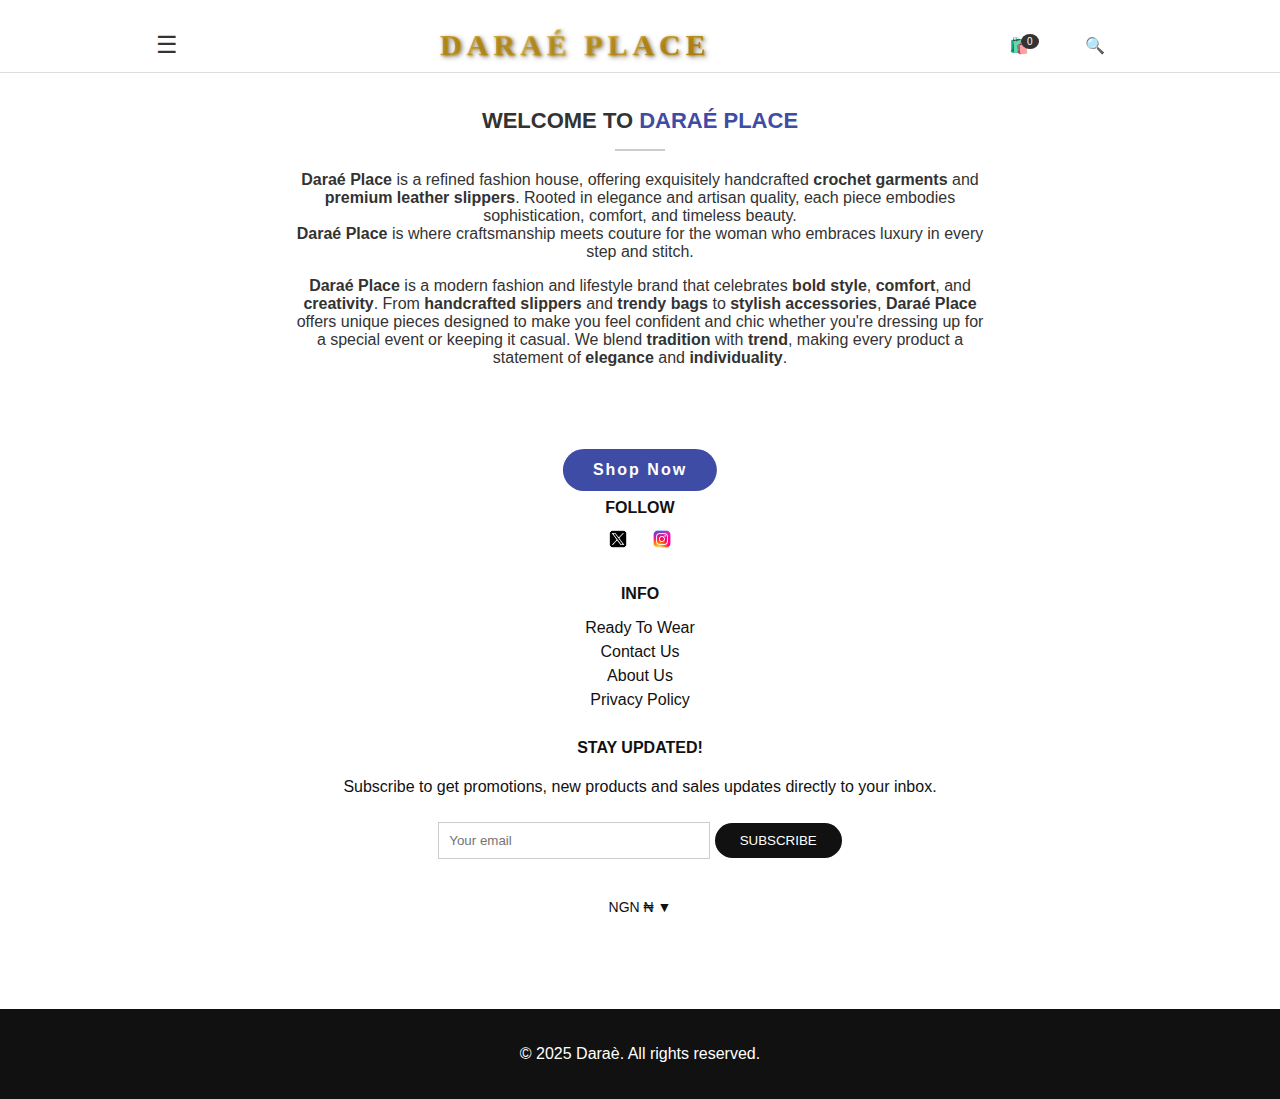
<file: about.html>
<!DOCTYPE html>
<html lang="en">
<head>
  <meta charset="UTF-8">
  <meta name="viewport" content="width=device-width, initial-scale=1.0">
  <title>Castle & Retail Welcome</title>
  <link rel="stylesheet" href="style.css" />
  <style>
    body {
      font-family: 'Arial', sans-serif;
      margin: 0;
      padding: 0;
      background: #fff;
      color: #333;
    }
    .container {
      max-width: 700px;
      margin: 0 auto;
      padding: 20px;
      text-align: center;
    }
    .hero-image {
      width: 100%;
      border-radius: 5px;
    }
    .tagline {
      font-style: italic;
      margin: 10px 0;
    }
    .welcome-title {
      font-size: 22px;
      font-weight: bold;
      margin: 15px 0;
    }
    .welcome-title span {
      color: #3f4ca6;
    }
    .divider {
      width: 50px;
      height: 2px;
      background: #ccc;
      margin: 10px auto 20px;
    }
    .description {
      text-align: justify;
      line-height: 1.6;
      font-size: 15px;
      padding: 0 10px;
    }
    .shop-btn {
      display: inline-block;
      margin-top: 20px;
      padding: 12px 30px;
      background: #3f4ca6;
      color: #fff;
      border: none;
      border-radius: 30px;
      text-decoration: none;
      font-weight: bold;
      cursor: pointer;
    }
    .shop-btn:hover {
      background: #2d3a8c;
    }
     footer {
      background: #111;
      color: white;
      text-align: center;
      padding: 20px;
      margin-top: 40px;
    }
  </style>
</head>
<body>
 <body>
<body>
 <header>

    <div class="menu-toggle" onclick="toggleMenu()">☰</div>

     <div class="luxury-logo">Daraé Place</div>
    <div class="icons">

      <span class="cart">🛍️<span class="count">0</span></span>

      <span class="search">🔍</span>

    </div>

  </header>

<nav id="mobileMenu">
    <a href="index.html">Home</a>
    <a href="shop.html">Shop</a>
    <a href="category.html">Category</a>
  </nav>
  </header>
  <div class="container">
   
    

    <p class="welcome-title">WELCOME TO <span>DARAÉ PLACE</span> </p>
    <div class="divider"></div>

    <p class="description">
      

<p>
  <strong>Daraé Place</strong> is a refined fashion house, offering exquisitely handcrafted 
  <strong>crochet garments</strong> and <strong>premium leather slippers</strong>. 
  Rooted in elegance and artisan quality, each piece embodies sophistication, comfort, and timeless beauty. <br>
  <strong>Daraé Place</strong> is where craftsmanship meets couture for the woman who embraces luxury in every step and stitch.
</p>
   
      
<p>
  <strong>Daraé Place</strong> is a modern fashion and lifestyle brand that celebrates <strong>bold style</strong>, <strong>comfort</strong>, and <strong>creativity</strong>. From <strong>handcrafted slippers</strong> and <strong>trendy bags</strong> to <strong>stylish accessories</strong>, <strong>Daraé Place</strong> offers unique pieces designed to make you feel confident and chic whether you're dressing up for a special event or keeping it casual. We blend <strong>tradition</strong> with <strong>trend</strong>, making every product a statement of <strong>elegance</strong> and <strong>individuality</strong>.
</p>

    <a href="all.html" class="shop-btn">Shop Now</a>
  </div>


   <footer class="site-footer">
  <div class="footer-social">
    <p>FOLLOW </p>
    <a href="#"><img src="twitter-icon.png" alt="Twitter" /></a>
    <a href="#"><img src="instagram-icon.png" alt="Instagram" /></a>
  </div>

  <div class="footer-info">
    <h4>INFO</h4>
    <ul>
      <li><a href="all.html">Ready To Wear</a></li>
      <li><a href="contact.html">Contact Us</a></li>
      <li><a href="about.html">About Us</a></li>
    
      <li><a href="privacy.html">Privacy Policy</a></li>
    </ul>
  </div>

  <div class="footer-subscribe">
    <h4>STAY UPDATED!</h4>
    <p>Subscribe to get promotions, new products and sales updates directly to your inbox.</p>
   <form onsubmit="showThankYou(event)">
  <input type="email" placeholder="Your email" required />
  <button type="submit">SUBSCRIBE</button>
</form>
  </div>

  <div class="footer-bottom">
    <p>NGN ₦ ▼</p>

  </div>
</footer>
  </footer>
  
  <footer>
    <p>&copy; 2025 Daraè. All rights reserved.</p>
  </footer>
  <script>
       function toggleMenu() {
      const menu = document.getElementById("mobileMenu");
      menu.classList.toggle("show");
    }
    function showThankYou(event) {
    event.preventDefault();
    alert("Thank you for subscribing 😊💓");
    event.target.reset(); // Optional: clears the form after submit
  }
  </script>
</body>
</html>
</file>
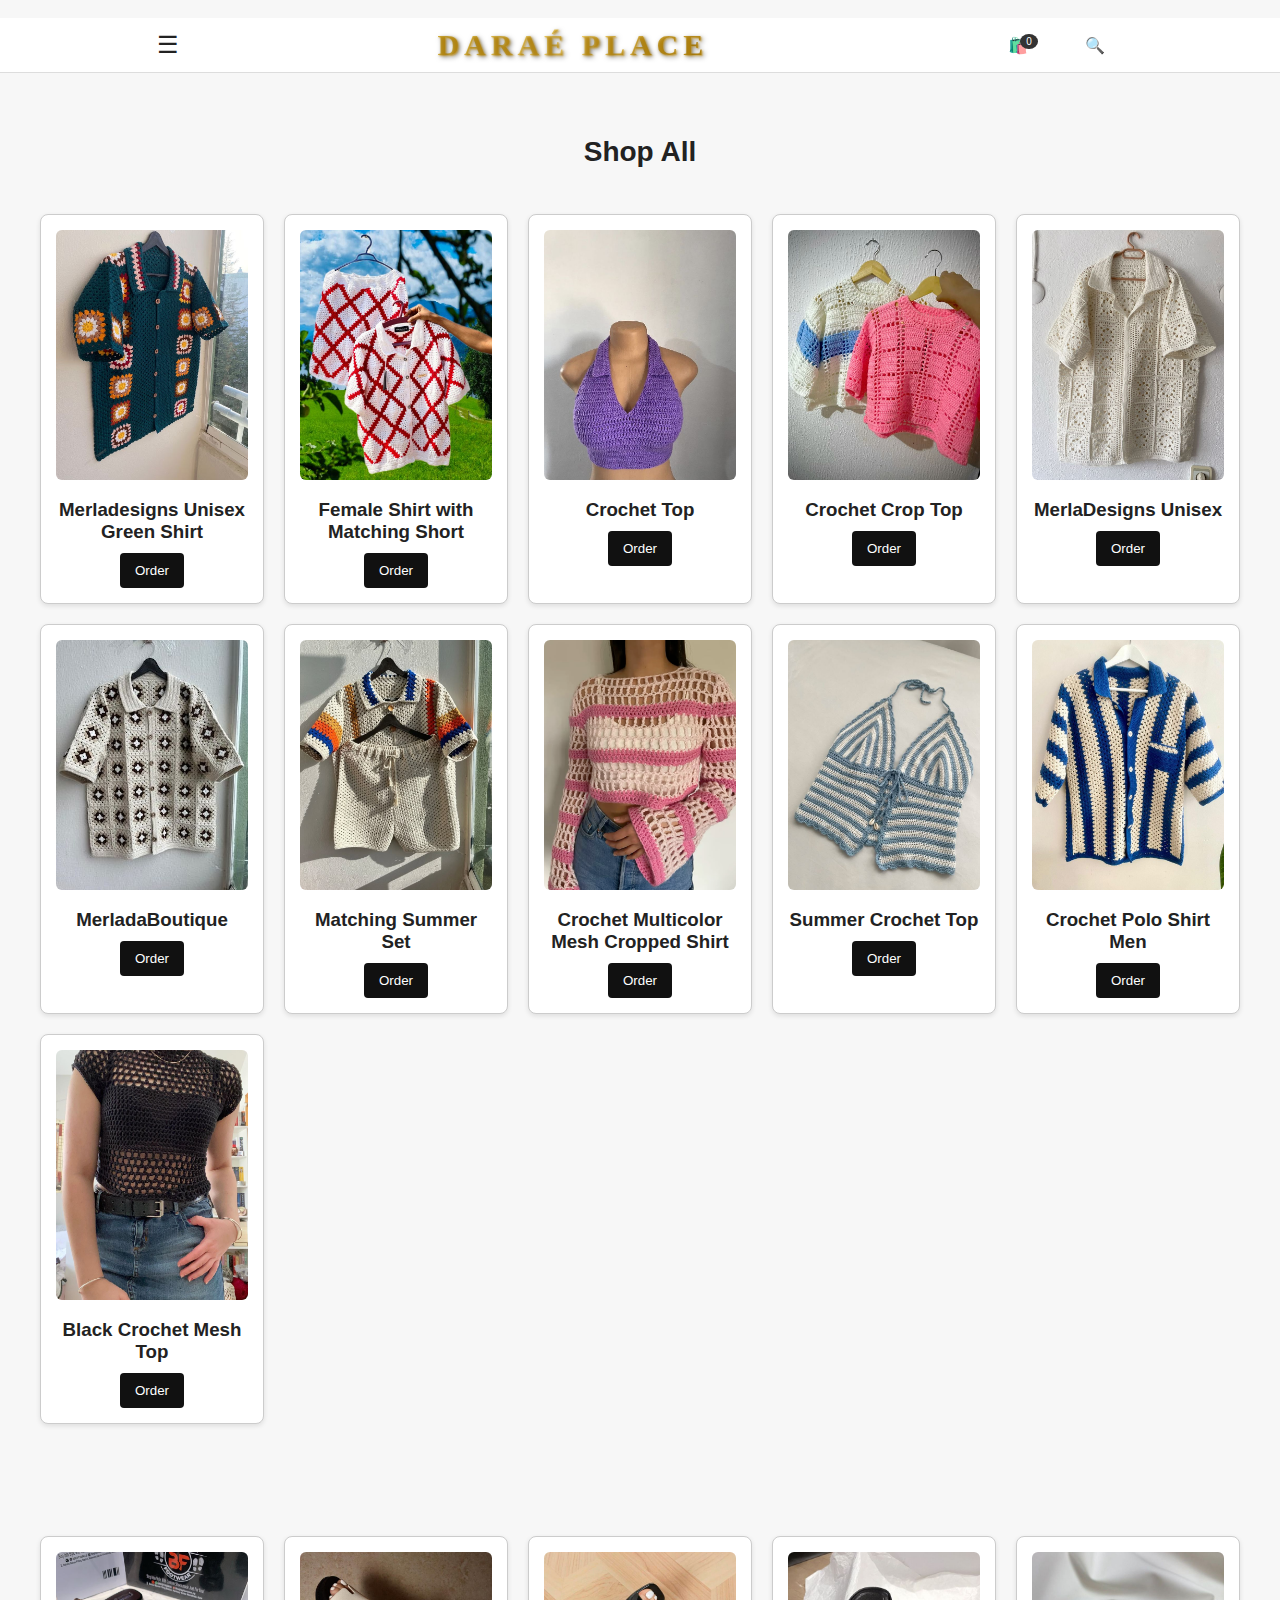
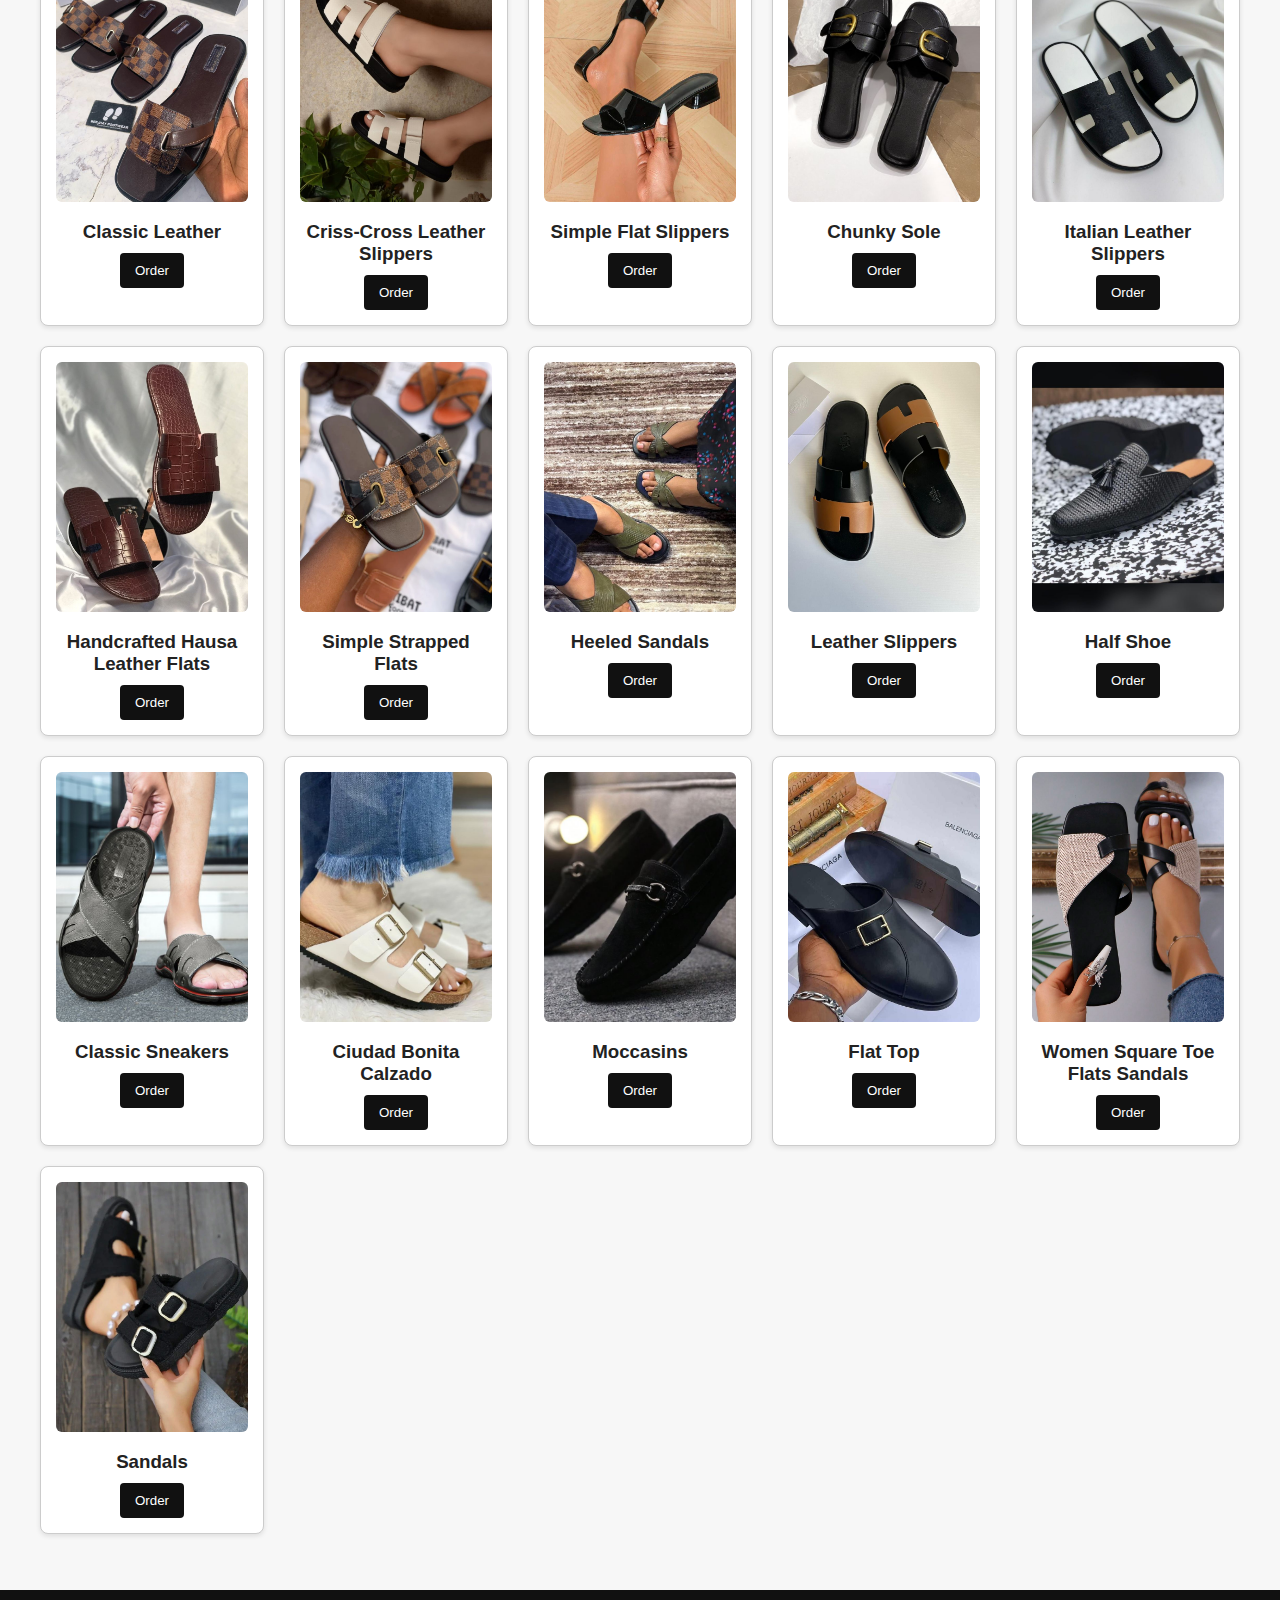
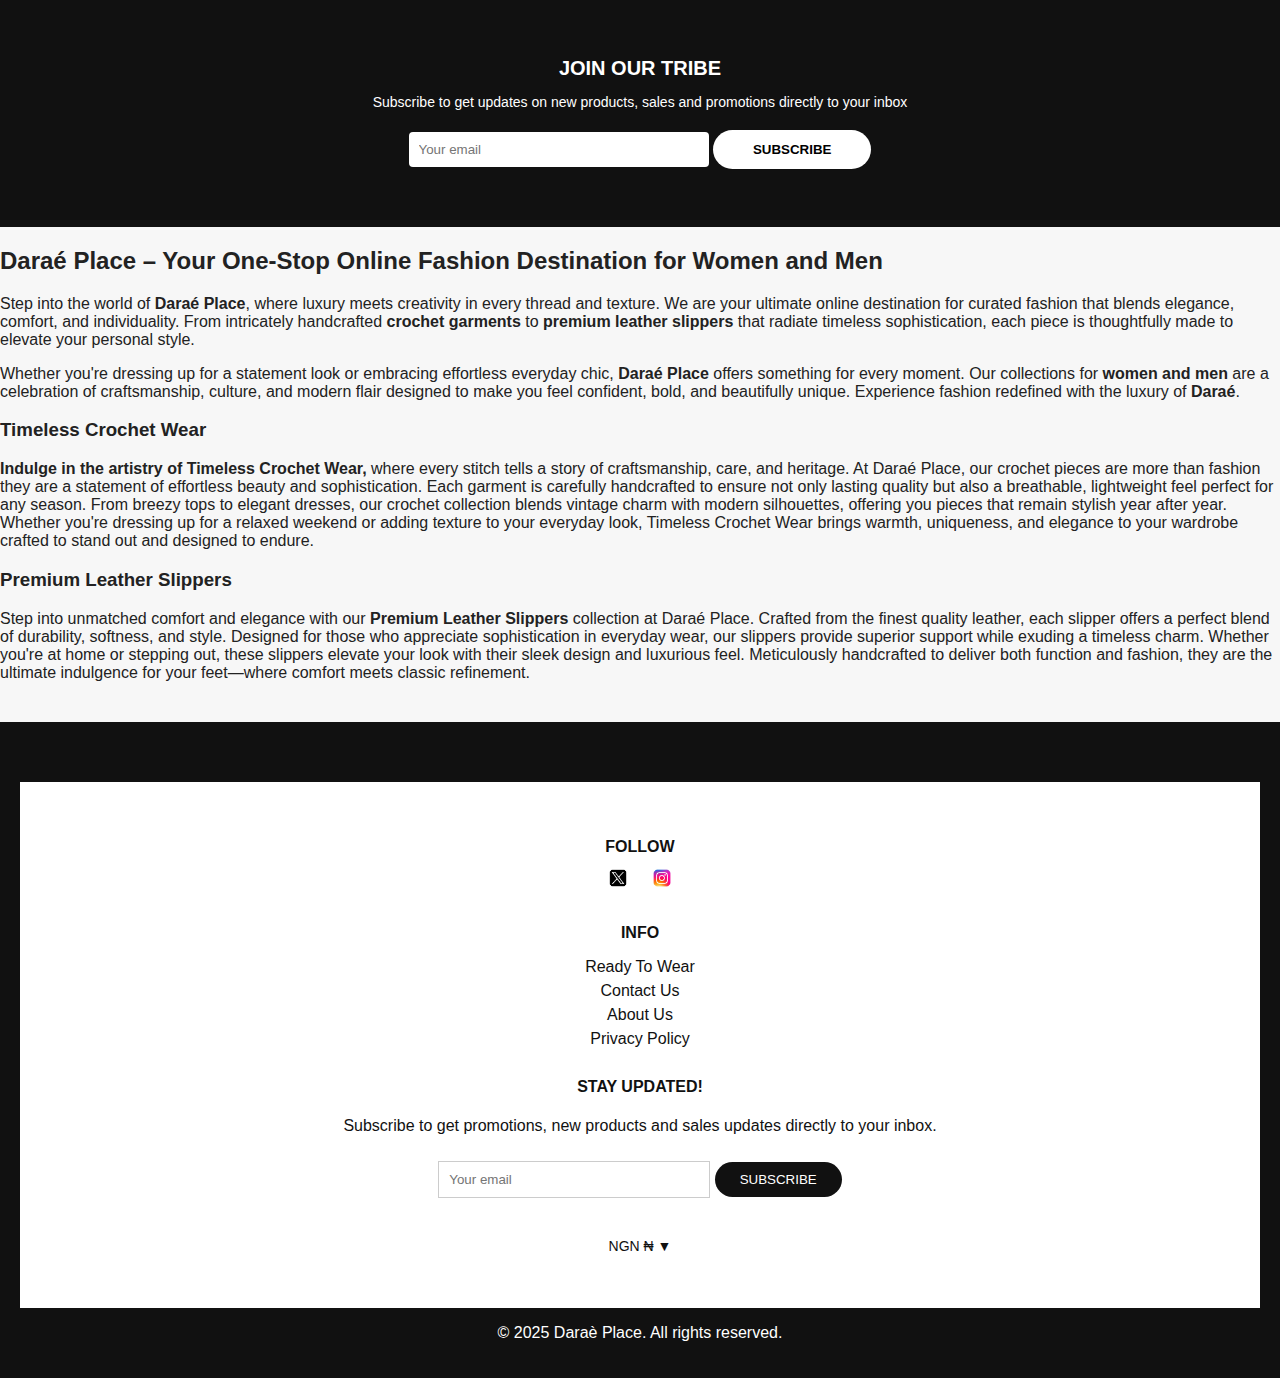
<file: all.html>
<!DOCTYPE html>
<html lang="en">
<head>
  <meta charset="UTF-8" />
  <meta name="viewport" content="width=device-width, initial-scale=1.0"/>
  <title>Shop </title>
  <link rel="stylesheet" href="style.css" />
  <style>
    body {
      margin: 0;
      font-family: Arial, sans-serif;
      background: #f7f7f7;
    }

    .header {
      background: #111;
      color: white;
      padding: 20px;
      display: flex;
      justify-content: space-between;
      align-items: center;
    }

    .header .logo {
      font-size: 24px;
      font-weight: bold;
    }

    nav ul {
      list-style: none;
      display: flex;
      gap: 20px;
      margin: 0;
      padding: 0;
    }

    nav ul li a {
      color: white;
      text-decoration: none;
      font-size: 16px;
    }

    .products-section {
      padding: 40px 20px;
      text-align: center;
    }

    .products-section h2 {
      margin-bottom: 30px;
      font-size: 28px;
    }

    .product-grid {
    display: grid;
      grid-template-columns: repeat(auto-fit, minmax(220px, 1fr));
      gap: 20px;
      max-width: 1200px;
      margin: auto;
    }

    .product {
      background: white;
      padding: 15px;
      border-radius: 8px;
      box-shadow: 0 2px 5px rgba(0,0,0,0.1);
      text-align: center;
    }

    .product img {
      width: 100%;
      height: 250px;
      object-fit: cover;
      border-radius: 6px;
    }

    .product h3 {
      margin: 15px 0 10px;
    }

    .product p {
      color: #444;
      font-weight: bold;
      margin-bottom: 10px;
    }

    .product button {
      background: #111;
      color: white;
      padding: 10px 15px;
      border: none;
      cursor: pointer;
      border-radius: 4px;
    }

    footer {
      background: #111;
      color: white;
      text-align: center;
      padding: 20px;
      margin-top: 40px;
    }
     #zoom-modal {
      display: none;
      position: fixed;
      top: 0; left: 0;
      width: 100%; height: 100%;
      background: rgba(0, 0, 0, 0.8);
      justify-content: center;
      align-items: center;
      z-index: 9999;
    }

    #zoomed-image {
      max-width: 90%;
      max-height: 90%;
      border-radius: 8px;
    }
    
    body {
      margin: 0;
      font-family: Arial, sans-serif;
      background: #f7f7f7;
    }

    .header {
      background: #111;
      color: white;
      padding: 20px;
      display: flex;
      justify-content: space-between;
      align-items: center;
    }

    .header .logo {
      font-size: 24px;
      font-weight: bold;
    }

    nav ul {
      list-style: none;
      display: flex;
      gap: 20px;
      margin: 0;
      padding: 0;
    }

    nav ul li a {
      color: white;
      text-decoration: none;
      font-size: 16px;
    }

    .products-section {
      padding: 40px 20px;
      text-align: center;
    }

    .products-section h2 {
      margin-bottom: 30px;
      font-size: 28px;
    }

    .product-grid {
    display: grid;
      grid-template-columns: repeat(auto-fit, minmax(220px, 1fr));
      gap: 20px;
      max-width: 1200px;
      margin: auto;
    }

    .product {
      background: white;
      padding: 15px;
      border-radius: 8px;
      box-shadow: 0 2px 5px rgba(0,0,0,0.1);
      text-align: center;
    }

    .product img {
      width: 100%;
      height: 250px;
      object-fit: cover;
      border-radius: 6px;
    }

    .product h3 {
      margin: 15px 0 10px;
    }

    .product p {
      color: #444;
      font-weight: bold;
      margin-bottom: 10px;
    }

    .product button {
      background: #111;
      color: white;
      padding: 10px 15px;
      border: none;
      cursor: pointer;
      border-radius: 4px;
    }

    footer {
      background: #111;
      color: white;
      text-align: center;
      padding: 20px;
      margin-top: 40px;
    }
  </style>
</head>
<body>

  <body>
 <header>

    <div class="menu-toggle" onclick="toggleMenu()">☰</div>

    <div class="luxury-logo">Daraé Place</div>
    <div class="icons">

      <span class="cart">🛍️<span class="count">0</span></span>

      <span class="search">🔍</span>

    </div>

  </header>

<nav id="mobileMenu">
    <a href="index.html">Home</a>
    <a href="shop.html">Shop</a>
    <a href="category.html">Category</a>
  </nav>
  </header>

  <section class="products-section">
    <h2>Shop All </h2>
    <div class="product-grid">
      <div class="product">
        <img src="1.jpg" alt="Platform" onclick="toggleZoom(this)">
        <div class="product-name"> <h3>Merladesigns Unisex Green Shirt</h3></div>
        
     <button id="order-btn">Order</button>
      </div>

      <div class="product">
       <img src="2.jpg" alt="Platform" onclick="toggleZoom(this)">
        <div class="product-name"> <h3>Female Shirt with Matching Short</h3></div>
       <button id="order-btn">Order</button>
        </div>
      <div class="product">
       <img src="3.jpg" alt="Platform" onclick="toggleZoom(this)">
        <div class="product-name"> <h3>Crochet Top</h3></div>
       <button id="order-btn">Order</button>
      </div>

      <div class="product">
         <img src="4.jpg" alt="Platform" onclick="toggleZoom(this)">
        <div class="product-name"> <h3>Crochet Crop Top</h3></div>
       <button id="order-btn">Order</button>
      </div>
     
        <div class="product">
        <img src="5.jpg" alt="Platform" onclick="toggleZoom(this)">
        <div class="product-name"> <h3>MerlaDesigns Unisex</h3></div>
       <button id="order-btn">Order</button>
      </div>
        <div class="product">
        <img src="6.jpg" alt="Platform" onclick="toggleZoom(this)">
        <div class="product-name"> <h3>MerladaBoutique</h3></div>
       <button id="order-btn">Order</button>
      </div>
        <div class="product">
        <img src="8.png" alt="Platform" onclick="toggleZoom(this)">
        <div class="product-name"> <h3>Matching Summer Set</h3></div>
       <button id="order-btn">Order</button>
      </div>
        <div class="product">
        <img src="9.jpg" alt="Platform" onclick="toggleZoom(this)">
        <div class="product-name"> <h3>Crochet Multicolor Mesh Cropped Shirt</h3></div>
       <button id="order-btn">Order</button>
      </div>
        <div class="product">
        <img src="10.jpg" alt="Platform" onclick="toggleZoom(this)">
        <div class="product-name"> <h3>Summer Crochet Top</h3></div>
       <button id="order-btn">Order</button>
      </div>
        <div class="product">
        <img src="11.jpg" alt="Platform" onclick="toggleZoom(this)">
        <div class="product-name"> <h3>Crochet Polo Shirt Men</h3></div>
       <button id="order-btn">Order</button>
      </div>
        <div class="product">
        <img src="7.jpg" alt="Platform" onclick="toggleZoom(this)">
        <div class="product-name"> <h3>Black Crochet Mesh Top</h3></div>
       <button id="order-btn">Order</button>
      </div>
      </div>
    </div>         
  </section>


  <section class="products-section">
    
    <div class="product-grid">
      <div class="product">
        <img src="shoe1.jpg" alt="Bag">
        <h3>Classic Leather</h3>
       
     <button id="order-btn">Order</button>
      </div>

      <div class="product">
        <img src="shoe2.jpg" alt="Shoes">
        <h3>Criss-Cross Leather Slippers</h3>
      
       <button id="order-btn">Order</button>
        </div>
      <div class="product">
        <img src="shoe3.jpg" alt="Bag">
        <h3>Simple Flat Slippers</h3>
        
       <button id="order-btn">Order</button>
      </div>

      <div class="product">
        <img src="shoe4.jpg" alt="Shoes">
        <h3>Chunky Sole</h3>
    
       <button id="order-btn">Order</button>
      </div>
      
      <div class="product">
        <img src="shoe5.jpg" alt="Shoes">
        <h3>Italian Leather Slippers</h3>
        
       <button id="order-btn">Order</button>
      </div>
      
      <div class="product">
        <img src="shoe6.jpg" alt="Shoes">
        <h3>Handcrafted Hausa Leather Flats</h3>
        
       <button id="order-btn">Order</button>
      </div>    
      
      <div class="product">
        <img src="shoe7.jpg" alt="Shoes">
        <h3>Simple Strapped Flats</h3>
       
       <button id="order-btn">Order</button>
      </div>
      
      <div class="product">
        <img src="shoe8.jpg" alt="Shoes">
        <h3>Heeled Sandals</h3>
       
       <button id="order-btn">Order</button>
      </div>
      
      <div class="product">
        <img src="shoe9.jpg" alt="Shoes">
        <h3>Leather Slippers</h3>
        
       <button id="order-btn">Order</button>
      </div>
      
      <div class="product">
        <img src="shoe10.jpg" alt="Shoes">
        <h3>Half Shoe</h3>
        
       <button id="order-btn">Order</button>
      </div>
      
      <div class="product">
        <img src="shoe11.jpg" alt="Shoes">
        <h3>Classic Sneakers</h3>
       
       <button id="order-btn">Order</button>
      </div>
      
      <div class="product">
        <img src="shoe12.jpg" alt="Shoes">
        <h3>Ciudad Bonita Calzado </h3>
        
       <button id="order-btn">Order</button>
      </div>
      
      <div class="product">
        <img src="shoe13.jpg" alt="Shoes">
        <h3>Moccasins</h3>
       
       <button id="order-btn">Order</button>
      </div>
      
      <div class="product">
        <img src="shoe14.jpg" alt="Shoes">
        <h3>Flat Top</h3>
       
       <button id="order-btn">Order</button>
      </div>
      
      <div class="product">
        <img src="shoe15.jpg" alt="Shoes">
        <h3>Women Square Toe Flats Sandals</h3>
       
       <button id="order-btn">Order</button>
      </div>
      
      <div class="product">
        <img src="shoe16.jpg" alt="Shoes">
        <h3>Sandals</h3>
       
       <button id="order-btn">Order</button>
      </div>
      
    
    </div>         
  </section>
  
  <!-- Newsletter Section -->
<section class="newsletter">
  <h2>JOIN OUR TRIBE</h2>
  <p>Subscribe to get updates on new products, sales and promotions directly to your inbox</p>
  <form onsubmit="showThankYou(event)">
  <input type="email" placeholder="Your email" required />
  <button type="submit">SUBSCRIBE</button>
</form>
</section>

<!-- Description Section -->
<section class="about">
  <h2><strong>Daraé Place – Your One-Stop Online Fashion Destination for Women and Men</strong></h2>
  <p>
    Step into the world of <strong>Daraé Place</strong>, where luxury meets creativity in every thread and texture. 
    We are your ultimate online destination for curated fashion that blends elegance, comfort, and individuality. 
    From intricately handcrafted <strong>crochet garments</strong> to <strong>premium leather slippers</strong> 
    that radiate timeless sophistication, each piece is thoughtfully made to elevate your personal style.
  </p>
  <p>
    Whether you're dressing up for a statement look or embracing effortless everyday chic, 
    <strong>Daraé Place</strong> offers something for every moment. Our collections for 
    <strong>women and men</strong> are a celebration of craftsmanship, culture, and modern flair 
    designed to make you feel confident, bold, and beautifully unique. Experience fashion redefined with the luxury of <strong>Daraé</strong>.
  </p>
</section>

  <h3>Timeless Crochet Wear</h3>
<section class="timeless-crochet">

  <p>
   <strong>Indulge in the artistry of Timeless Crochet Wear, </strong>where every stitch tells a story of craftsmanship, care, and heritage. At Daraé Place, our crochet pieces are more than fashion they are a statement of effortless beauty and sophistication. Each garment is carefully handcrafted to ensure not only lasting quality but also a breathable, lightweight feel perfect for any season. From breezy tops to elegant dresses, our crochet collection blends vintage charm with modern silhouettes, offering you pieces that remain stylish year after year. Whether you're dressing up for a relaxed weekend or adding texture to your everyday look, Timeless Crochet Wear brings warmth, uniqueness, and elegance to your wardrobe crafted to stand out and designed to endure.
  </p>
</section>

<section class="leather-slippers">
  <h3><strong>Premium Leather Slippers</strong></h3>
  <p>
    Step into unmatched comfort and elegance with our <strong>Premium Leather Slippers</strong> collection at Daraé Place. Crafted from the finest quality leather, each slipper offers a perfect blend of durability, softness, and style. Designed for those who appreciate sophistication in everyday wear, our slippers provide superior support while exuding a timeless charm. Whether you're at home or stepping out, these slippers elevate your look with their sleek design and luxurious feel. Meticulously handcrafted to deliver both function and fashion, they are the ultimate indulgence for your feet—where comfort meets classic refinement.
  </p>
</section>


  <footer>
      
<footer class="site-footer">
  <div class="footer-social">
    <p>FOLLOW </p>
    <a href="#"><img src="twitter-icon.png" alt="Twitter" /></a>
    <a href="#"><img src="instagram-icon.png" alt="Instagram" /></a>
  </div>

  <div class="footer-info">
    <h4>INFO</h4>
    <ul>
      <li><a href="#">Ready To Wear</a></li>
      <li><a href="contact.html">Contact Us</a></li>
      <li><a href="about.html">About Us</a></li>
    
      <li><a href="privacy.html">Privacy Policy</a></li>
    </ul>
  </div>

  <div class="footer-subscribe">
    <h4>STAY UPDATED!</h4>
    <p>Subscribe to get promotions, new products and sales updates directly to your inbox.</p>
    <form onsubmit="showThankYou(event)">
  <input type="email" placeholder="Your email" required />
  <button type="submit">SUBSCRIBE</button>
</form>
  </div>

  <div class="footer-bottom">
    <p>NGN ₦ ▼</p>
   
  </div>
</footer>

    <p>&copy; 2025 Daraè Place. All rights reserved.</p>
  </footer>
  <script>
    function addToCart(name, price) {
      let cart = JSON.parse(localStorage.getItem("cart")) || [];
      cart.push({ name, price });
      localStorage.setItem("cart", JSON.stringify(cart));
      alert(name + " has been added to your cart.");
    }
    document.addEventListener("DOMContentLoaded", () => {
      const orderBtn = document.getElementById('order-btn');
      orderBtn.addEventListener('click', () => {
      const cart = JSON.parse(localStorage.getItem('cart')) || [];
        if (cart.length === 0) {
          alert('Your cart is empty!');
          return;
        }
        const orderDetails = cart.map(item => `item.name - ₦{item.price.toFixed(2)}`).join(', ');
        const message = `Hello Daraé place, I will like to place an order`;
        const phone = "2349035128112";
        const encodedMsg = encodeURIComponent(message);
        window.location.href = `https://wa.me/2349035128112?text=${encodedMsg}`;
      });
    });
     function toggleZoom(img) {
      const modal = document.getElementById('zoom-modal');
      const zoomImg = document.getElementById('zoomed-image');
      zoomImg.jpg= img.jpg;
      modal.style.display = 'flex';
    }
    document.addEventListener("DOMContentLoaded", function () {
  const modal = document.getElementById('zoom-modal');
  const zoomImg = document.getElementById('zoomed-image');
  const images = document.querySelectorAll('.card img');

  images.forEach(img => {
    img.addEventListener('click', () => {
      zoomImg.src = img.src;
      modal.style.display = 'flex';
    });
  });

  window.closeModal = function () {
    modal.style.display = 'none';
  };
});
 function toggleMenu() {
      const menu = document.getElementById("mobileMenu");
      menu.classList.toggle("show");
    }
    function showThankYou(event) {
    event.preventDefault();
    alert("Thank you for subscribing 😊💓");
    event.target.reset(); // Optional: clears the form after submit
  }
  </script>

</body>
          </html>
</file>
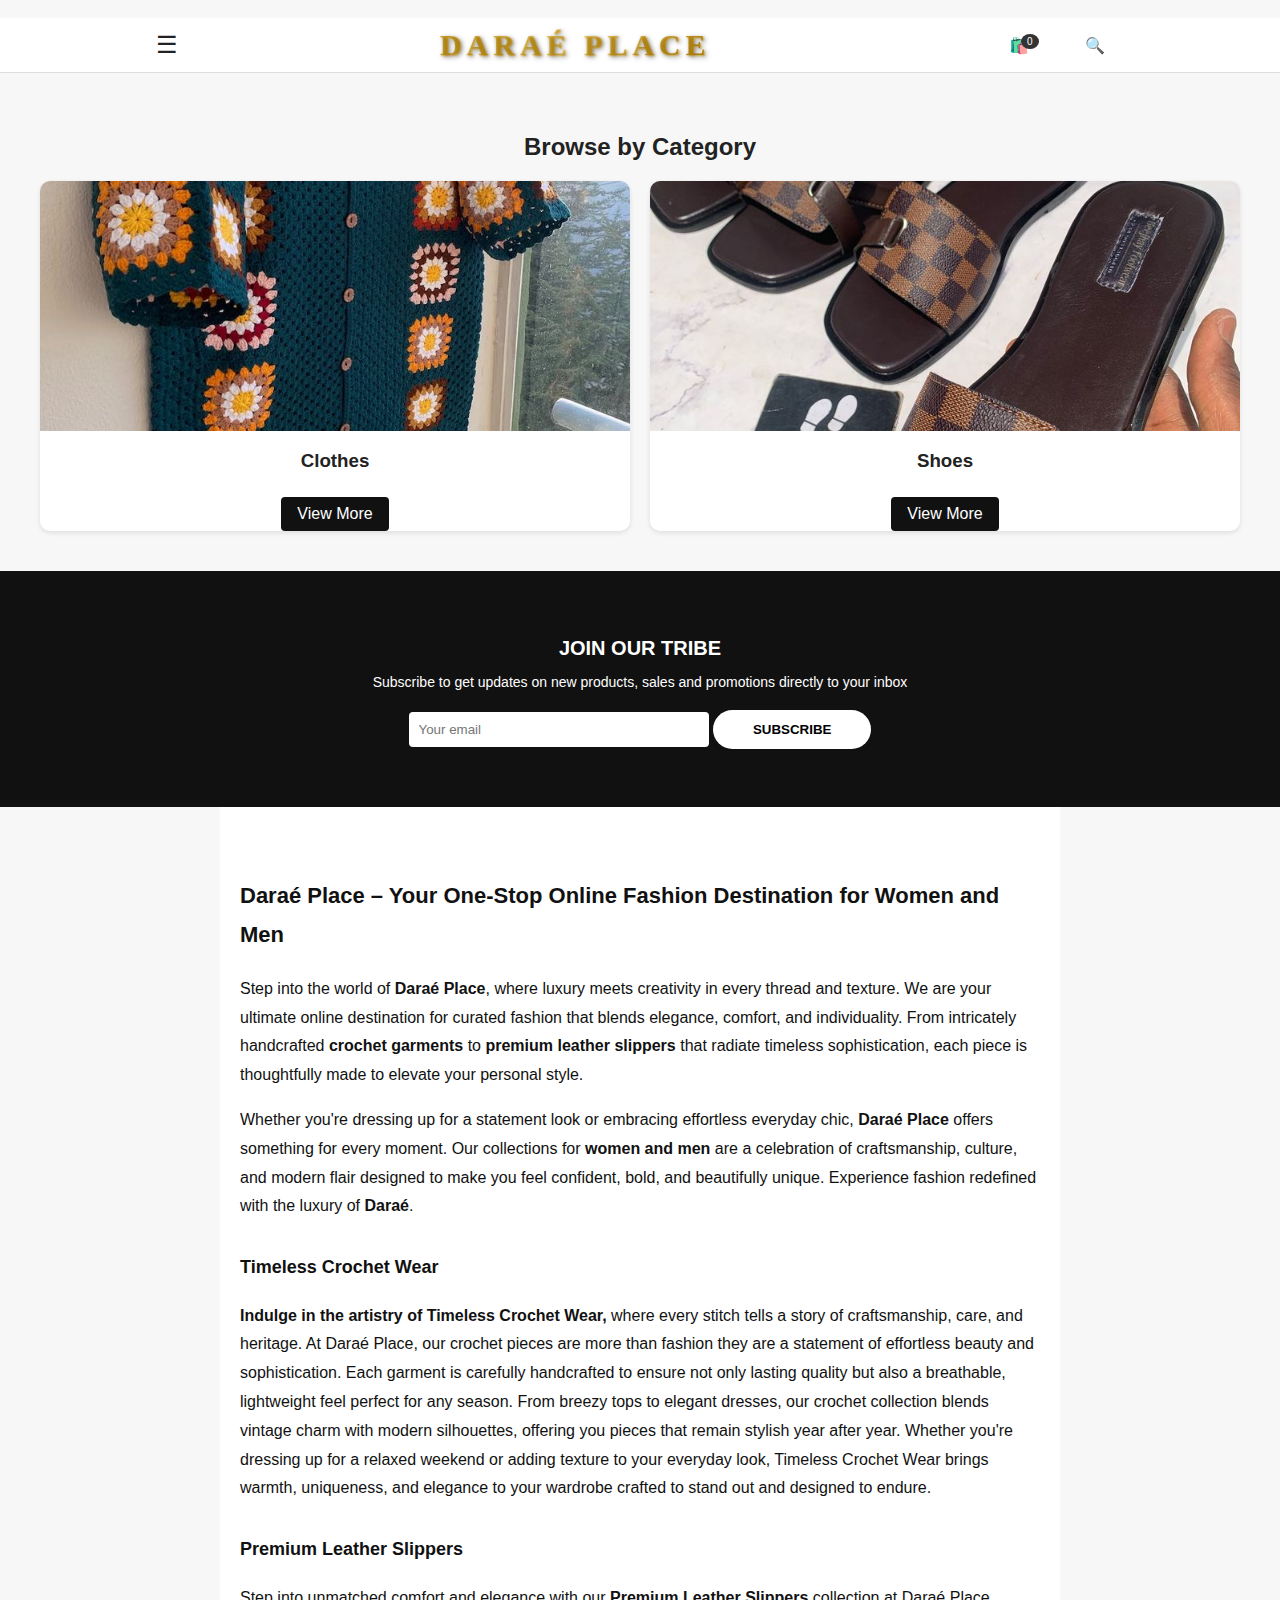
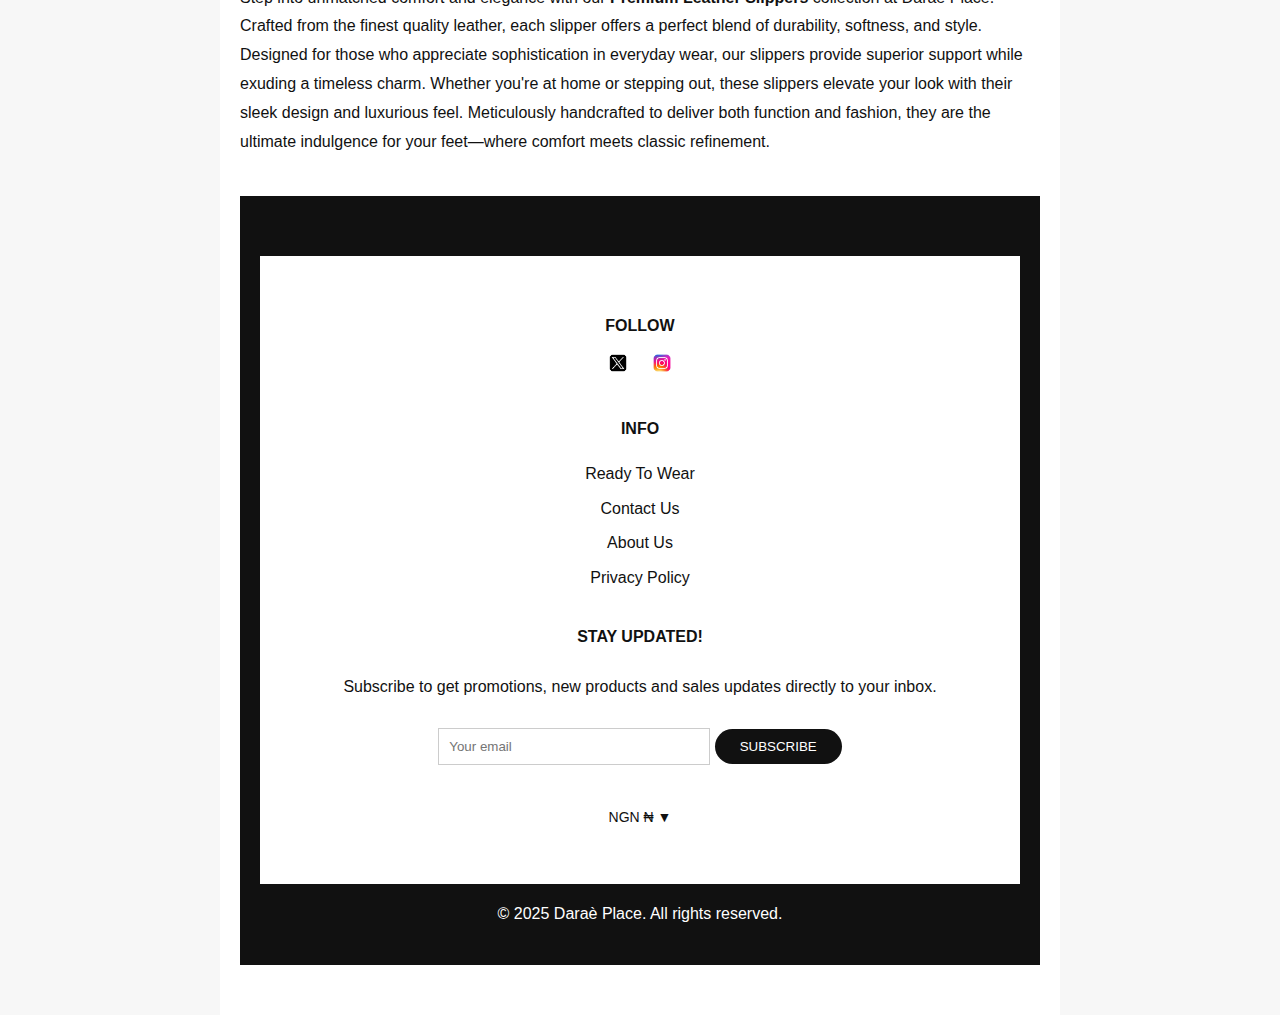
<file: category.html>
<!DOCTYPE html>
<html lang="en">
<head>
  <meta charset="UTF-8" />
  <meta name="viewport" content="width=device-width, initial-scale=1.0"/>
  <title>Daraé Categories - Daraè</title>
  <link rel="stylesheet" href="style.css" />
  <style>
    body {
      font-family: Arial, sans-serif;
      margin: 0;
      background: #f7f7f7;
    }

    .header {
      background: #111;
      color: white;
      display: flex;
      justify-content: space-between;
      padding: 20px;
    }

    .header .logo {
      font-weight: bold;
      font-size: 24px;
    }

    nav ul {
      list-style: none;
      display: flex;
      gap: 20px;
      margin: 0;
      padding: 0;
    }

    nav ul li a {
      color: white;
      text-decoration: none;
    }

    .category-section {
      padding: 40px 20px;
      text-align: center;
    }

    .category-grid {
      display: grid;
      grid-template-columns: repeat(auto-fit, minmax(250px, 1fr));
      gap: 20px;
      max-width: 1200px;
      margin: auto;
    }

    .category-card {
      background: white;
      border-radius: 10px;
      box-shadow: 0 2px 5px rgba(0,0,0,0.1);
      overflow: hidden;
    }

    .category-card img {
      width: 100%;
      height: 250px;
      object-fit: cover;
    }

    .category-card h3 {
      padding: 15px;
      margin: 0;
    }

    footer {
      background: #111;
      color: white;
      text-align: center;
      padding: 20px;
      margin-top: 40px;
    }
  </style>
</head>
<body>

  <header>

    <div class="menu-toggle" onclick="toggleMenu()">☰</div>

     <div class="luxury-logo">Daraé Place</div>
    <div class="icons">

      <span class="cart">🛍️<span class="count">0</span></span>

      <span class="search">🔍</span>

    </div>

  </header>

<nav id="mobileMenu">
    <a href="index.html">Home</a>
    <a href="shop.html">Shop</a>
    <a href="category.html">Category</a>
  </nav>
  </header>
  <section class="category-section">
    <h2>Browse by Category</h2>
    <div class="category-grid">
      <div class="category-card">
        <img src="1.jpg" alt="Clothes">
        <h3>Clothes</h3>
        <a href="clothes.html" class="view-more-btn">View More</a>
      </div>
      <div class="category-card">
        <img src="shoe1.jpg" alt="Shoes">
        <h3>Shoes</h3>
        <a href="shop.html" class="view-more-btn">View More</a>
      </div>
     
    </div>
  </section>

<!-- Newsletter Section -->
<section class="newsletter">
  <h2>JOIN OUR TRIBE</h2>
  <p>Subscribe to get updates on new products, sales and promotions directly to your inbox</p>
  <form onsubmit="showThankYou(event)">
  <input type="email" placeholder="Your email" required />
  <button type="submit">SUBSCRIBE</button>
</form>
</section>

<!-- Description Section -->
<section class="fashion-info">
  
<section class="about">
  <h2><strong>Daraé Place – Your One-Stop Online Fashion Destination for Women and Men</strong></h2>
  <p>
    Step into the world of <strong>Daraé Place</strong>, where luxury meets creativity in every thread and texture. 
    We are your ultimate online destination for curated fashion that blends elegance, comfort, and individuality. 
    From intricately handcrafted <strong>crochet garments</strong> to <strong>premium leather slippers</strong> 
    that radiate timeless sophistication, each piece is thoughtfully made to elevate your personal style.
  </p>
  <p>
    Whether you're dressing up for a statement look or embracing effortless everyday chic, 
    <strong>Daraé Place</strong> offers something for every moment. Our collections for 
    <strong>women and men</strong> are a celebration of craftsmanship, culture, and modern flair 
    designed to make you feel confident, bold, and beautifully unique. Experience fashion redefined with the luxury of <strong>Daraé</strong>.
  </p>
</section>

  <h3>Timeless Crochet Wear</h3>
<section class="timeless-crochet">

  <p>
   <strong>Indulge in the artistry of Timeless Crochet Wear, </strong>where every stitch tells a story of craftsmanship, care, and heritage. At Daraé Place, our crochet pieces are more than fashion they are a statement of effortless beauty and sophistication. Each garment is carefully handcrafted to ensure not only lasting quality but also a breathable, lightweight feel perfect for any season. From breezy tops to elegant dresses, our crochet collection blends vintage charm with modern silhouettes, offering you pieces that remain stylish year after year. Whether you're dressing up for a relaxed weekend or adding texture to your everyday look, Timeless Crochet Wear brings warmth, uniqueness, and elegance to your wardrobe crafted to stand out and designed to endure.
  </p>
</section>

<section class="leather-slippers">
  <h3><strong>Premium Leather Slippers</strong></h3>
  <p>
    Step into unmatched comfort and elegance with our <strong>Premium Leather Slippers</strong> collection at Daraé Place. Crafted from the finest quality leather, each slipper offers a perfect blend of durability, softness, and style. Designed for those who appreciate sophistication in everyday wear, our slippers provide superior support while exuding a timeless charm. Whether you're at home or stepping out, these slippers elevate your look with their sleek design and luxurious feel. Meticulously handcrafted to deliver both function and fashion, they are the ultimate indulgence for your feet—where comfort meets classic refinement.
  </p>
</section>

  <footer>
      
<footer class="site-footer">
  <div class="footer-social">
    <p>FOLLOW </p>
    <a href="#"><img src="twitter-icon.png" alt="Twitter" /></a>
    <a href="#"><img src="instagram-icon.png" alt="Instagram" /></a>
  </div>

  <div class="footer-info">
    <h4>INFO</h4>
    <ul>
      <li><a href="all.html">Ready To Wear</a></li>
      <li><a href="contact.html">Contact Us</a></li>
      <li><a href="about.html">About Us</a></li>
    
      <li><a href="privacy.html">Privacy Policy</a></li>
    </ul>
  </div>

  <div class="footer-subscribe">
    <h4>STAY UPDATED!</h4>
    <p>Subscribe to get promotions, new products and sales updates directly to your inbox.</p>
    <form onsubmit="showThankYou(event)">
  <input type="email" placeholder="Your email" required />
  <button type="submit">SUBSCRIBE</button>
</form>
  </div>

  <div class="footer-bottom">
    <p>NGN ₦ ▼</p>
   
  </div>
</footer>

    <p>&copy; 2025 Daraè Place. All rights reserved.</p>
  </footer>

<script>
     function toggleMenu() {
      const menu = document.getElementById("mobileMenu");
      menu.classList.toggle("show");
    }
    function showThankYou(event) {
    event.preventDefault();
    alert("Thank you for subscribing 😊💓");
    event.target.reset(); // Optional: clears the form after submit
  }
</script>
</body>
  </html>
</file>
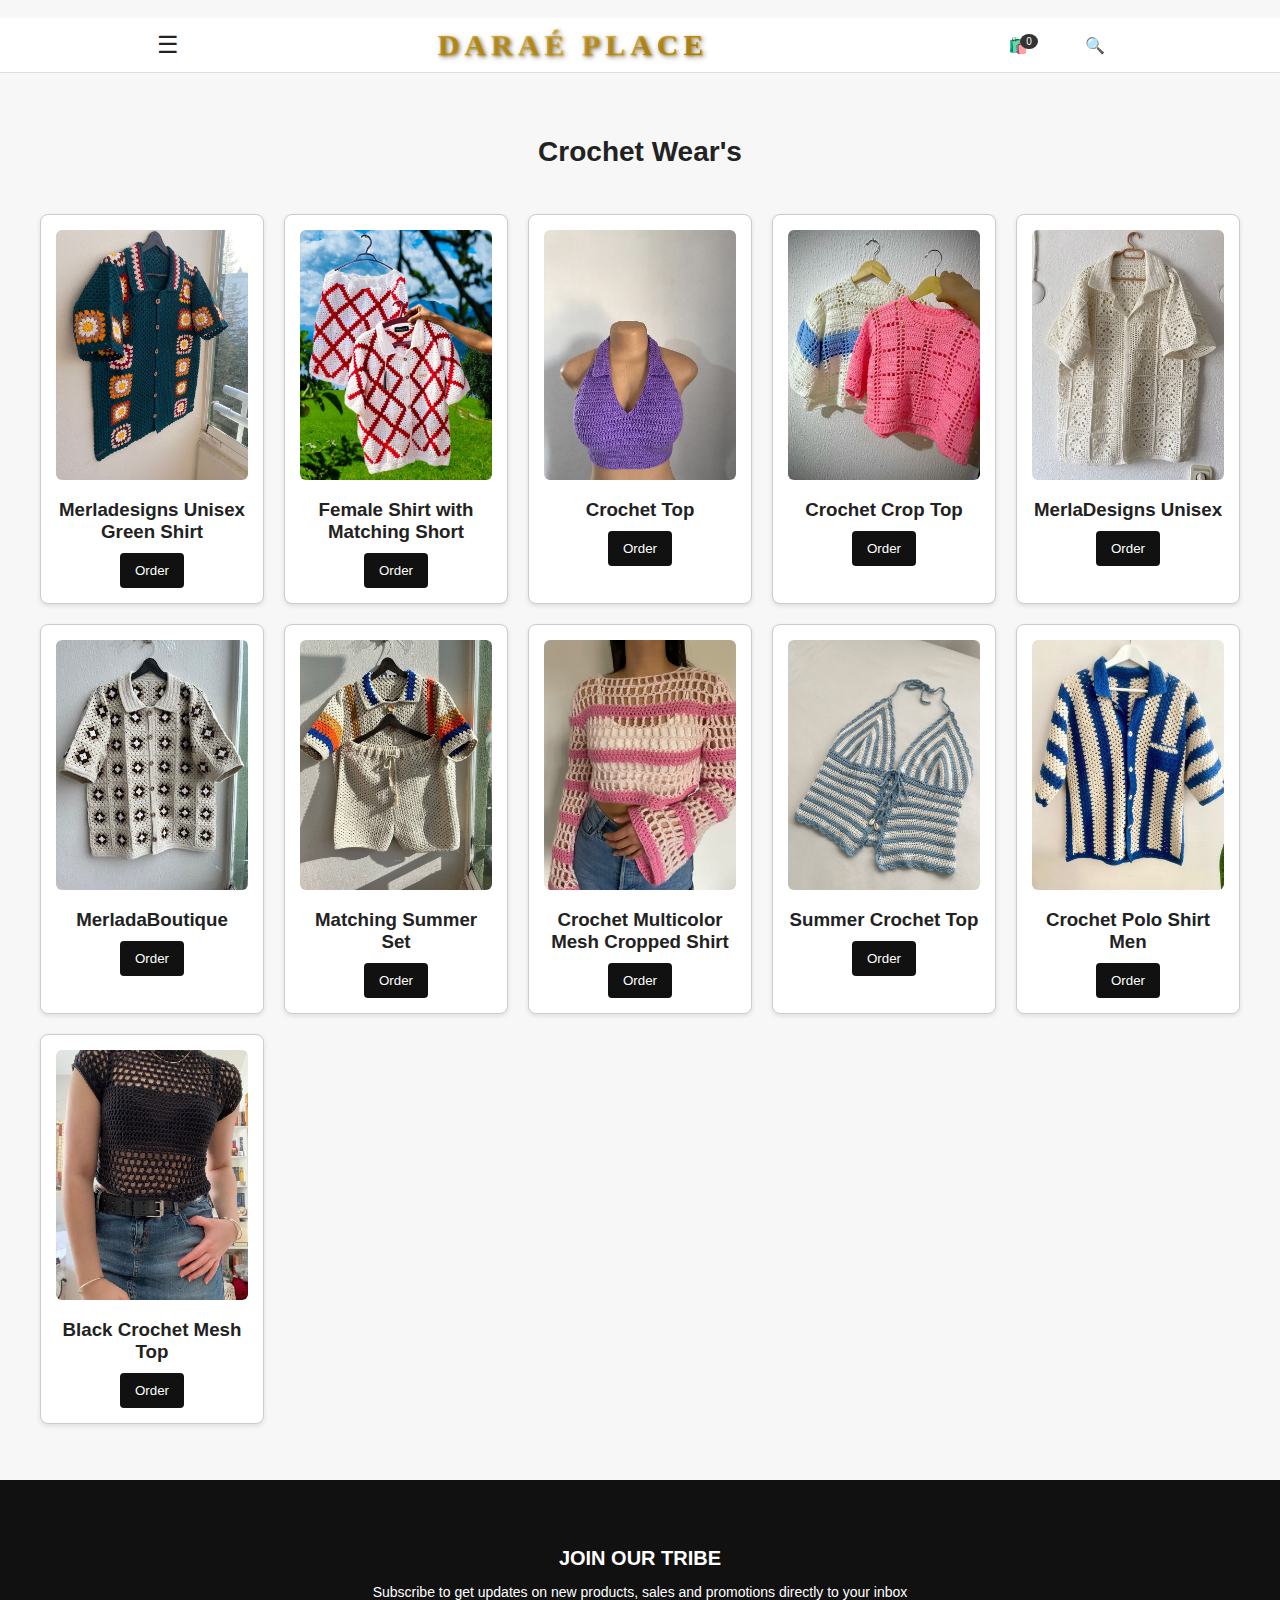
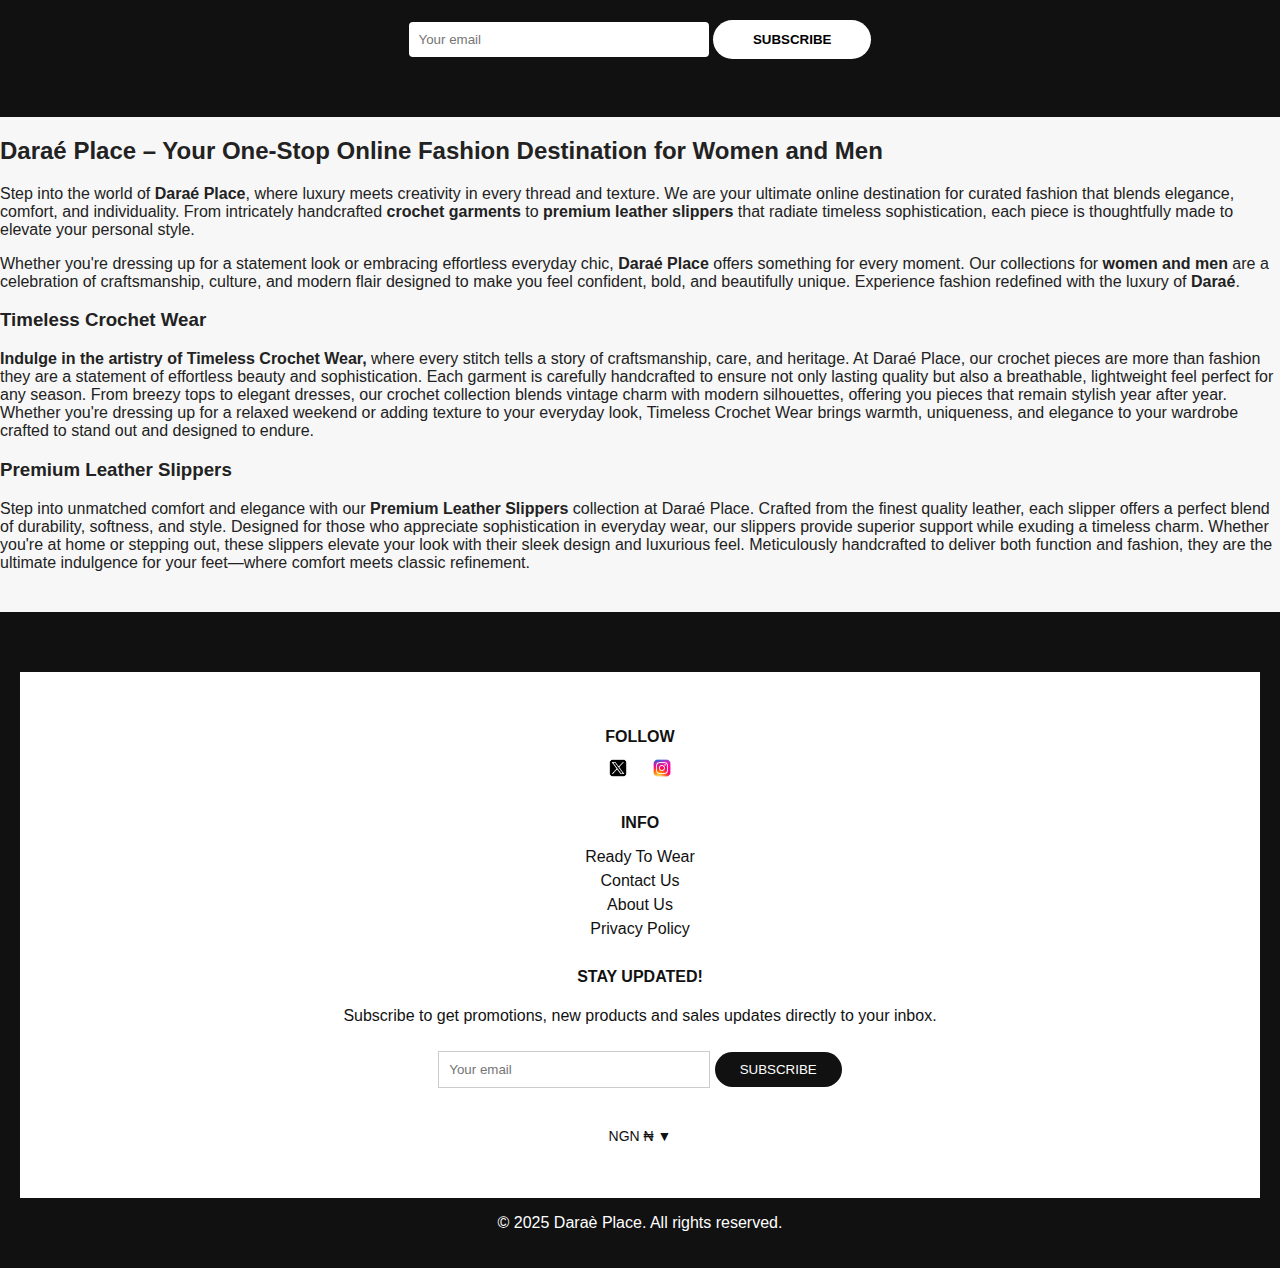
<file: clothes.html>
<!DOCTYPE html>
<html lang="en">
<head>
  <meta charset="UTF-8" />
  <meta name="viewport" content="width=device-width, initial-scale=1.0"/>
  <title>Shop - Daraè</title>
  <link rel="stylesheet" href="style.css" />
  <style>
    body {
      margin: 0;
      font-family: Arial, sans-serif;
      background: #f7f7f7;
    }

    .header {
      background: #111;
      color: white;
      padding: 20px;
      display: flex;
      justify-content: space-between;
      align-items: center;
    }

    .header .logo {
      font-size: 24px;
      font-weight: bold;
    }

    nav ul {
      list-style: none;
      display: flex;
      gap: 20px;
      margin: 0;
      padding: 0;
    }

    nav ul li a {
      color: white;
      text-decoration: none;
      font-size: 16px;
    }

    .products-section {
      padding: 40px 20px;
      text-align: center;
    }

    .products-section h2 {
      margin-bottom: 30px;
      font-size: 28px;
    }

    .product-grid {
    display: grid;
      grid-template-columns: repeat(auto-fit, minmax(220px, 1fr));
      gap: 20px;
      max-width: 1200px;
      margin: auto;
    }

    .product {
      background: white;
      padding: 15px;
      border-radius: 8px;
      box-shadow: 0 2px 5px rgba(0,0,0,0.1);
      text-align: center;
    }

    .product img {
      width: 100%;
      height: 250px;
      object-fit: cover;
      border-radius: 6px;
    }

    .product h3 {
      margin: 15px 0 10px;
    }

    .product p {
      color: #444;
      font-weight: bold;
      margin-bottom: 10px;
    }

    .product button {
      background: #111;
      color: white;
      padding: 10px 15px;
      border: none;
      cursor: pointer;
      border-radius: 4px;
    }

    footer {
      background: #111;
      color: white;
      text-align: center;
      padding: 20px;
      margin-top: 40px;
    }
     #zoom-modal {
      display: none;
      position: fixed;
      top: 0; left: 0;
      width: 100%; height: 100%;
      background: rgba(0, 0, 0, 0.8);
      justify-content: center;
      align-items: center;
      z-index: 9999;
    }

    #zoomed-image {
      max-width: 90%;
      max-height: 90%;
      border-radius: 8px;
    }
  </style>
</head>
<body>

   <header>

    <div class="menu-toggle" onclick="toggleMenu()">☰</div>

    <div class="luxury-logo">Daraé Place</div>
    <div class="icons">

      <span class="cart">🛍️<span class="count">0</span></span>

      <span class="search">🔍</span>

    </div>

  </header>

<nav id="mobileMenu">
    <a href="index.html">Home</a>
    <a href="shop.html">Shop</a>
    <a href="category.html">Category</a>
  </nav>
  </header>

  <section class="products-section">
    <h2>Crochet Wear's</h2>
    <div class="product-grid">
      <div class="product">
        <img src="1.jpg" alt="Platform" onclick="toggleZoom(this)">
        <div class="product-name"> <h3>Merladesigns Unisex Green Shirt</h3></div>
        
     <button id="order-btn">Order</button>
      </div>

      <div class="product">
       <img src="2.jpg" alt="Platform" onclick="toggleZoom(this)">
        <div class="product-name"> <h3>Female Shirt with Matching Short</h3></div>
       <button id="order-btn">Order</button>
        </div>
      <div class="product">
       <img src="3.jpg" alt="Platform" onclick="toggleZoom(this)">
        <div class="product-name"> <h3>Crochet Top</h3></div>
       <button id="order-btn">Order</button>
      </div>

      <div class="product">
         <img src="4.jpg" alt="Platform" onclick="toggleZoom(this)">
        <div class="product-name"> <h3>Crochet Crop Top</h3></div>
       <button id="order-btn">Order</button>
      </div>
     
        <div class="product">
        <img src="5.jpg" alt="Platform" onclick="toggleZoom(this)">
        <div class="product-name"> <h3>MerlaDesigns Unisex</h3></div>
       <button id="order-btn">Order</button>
      </div>
        <div class="product">
        <img src="6.jpg" alt="Platform" onclick="toggleZoom(this)">
        <div class="product-name"> <h3>MerladaBoutique</h3></div>
       <button id="order-btn">Order</button>
      </div>
        <div class="product">
        <img src="8.png" alt="Platform" onclick="toggleZoom(this)">
        <div class="product-name"> <h3>Matching Summer Set</h3></div>
       <button id="order-btn">Order</button>
      </div>
        <div class="product">
        <img src="9.jpg" alt="Platform" onclick="toggleZoom(this)">
        <div class="product-name"> <h3>Crochet Multicolor Mesh Cropped Shirt</h3></div>
       <button id="order-btn">Order</button>
      </div>
        <div class="product">
        <img src="10.jpg" alt="Platform" onclick="toggleZoom(this)">
        <div class="product-name"> <h3>Summer Crochet Top</h3></div>
       <button id="order-btn">Order</button>
      </div>
        <div class="product">
        <img src="11.jpg" alt="Platform" onclick="toggleZoom(this)">
        <div class="product-name"> <h3>Crochet Polo Shirt Men</h3></div>
       <button id="order-btn">Order</button>
      </div>
        <div class="product">
        <img src="7.jpg" alt="Platform" onclick="toggleZoom(this)">
        <div class="product-name"> <h3>Black Crochet Mesh Top</h3></div>
       <button id="order-btn">Order</button>
      </div>
      </div>
    </div>         
  </section>

<!-- Newsletter Section -->
<section class="newsletter">
  <h2>JOIN OUR TRIBE</h2>
  <p>Subscribe to get updates on new products, sales and promotions directly to your inbox</p>
  <form onsubmit="showThankYou(event)">
  <input type="email" placeholder="Your email" required />
  <button type="submit">SUBSCRIBE</button>
</form>
</section>

<!-- Description Section -->
<section class="about">
  <h2><strong>Daraé Place – Your One-Stop Online Fashion Destination for Women and Men</strong></h2>
  <p>
    Step into the world of <strong>Daraé Place</strong>, where luxury meets creativity in every thread and texture. 
    We are your ultimate online destination for curated fashion that blends elegance, comfort, and individuality. 
    From intricately handcrafted <strong>crochet garments</strong> to <strong>premium leather slippers</strong> 
    that radiate timeless sophistication, each piece is thoughtfully made to elevate your personal style.
  </p>
  <p>
    Whether you're dressing up for a statement look or embracing effortless everyday chic, 
    <strong>Daraé Place</strong> offers something for every moment. Our collections for 
    <strong>women and men</strong> are a celebration of craftsmanship, culture, and modern flair 
    designed to make you feel confident, bold, and beautifully unique. Experience fashion redefined with the luxury of <strong>Daraé</strong>.
  </p>
</section>

  <h3>Timeless Crochet Wear</h3>
<section class="timeless-crochet">

  <p>
   <strong>Indulge in the artistry of Timeless Crochet Wear, </strong>where every stitch tells a story of craftsmanship, care, and heritage. At Daraé Place, our crochet pieces are more than fashion they are a statement of effortless beauty and sophistication. Each garment is carefully handcrafted to ensure not only lasting quality but also a breathable, lightweight feel perfect for any season. From breezy tops to elegant dresses, our crochet collection blends vintage charm with modern silhouettes, offering you pieces that remain stylish year after year. Whether you're dressing up for a relaxed weekend or adding texture to your everyday look, Timeless Crochet Wear brings warmth, uniqueness, and elegance to your wardrobe crafted to stand out and designed to endure.
  </p>
</section>

<section class="leather-slippers">
  <h3><strong>Premium Leather Slippers</strong></h3>
  <p>
    Step into unmatched comfort and elegance with our <strong>Premium Leather Slippers</strong> collection at Daraé Place. Crafted from the finest quality leather, each slipper offers a perfect blend of durability, softness, and style. Designed for those who appreciate sophistication in everyday wear, our slippers provide superior support while exuding a timeless charm. Whether you're at home or stepping out, these slippers elevate your look with their sleek design and luxurious feel. Meticulously handcrafted to deliver both function and fashion, they are the ultimate indulgence for your feet—where comfort meets classic refinement.
  </p>
</section>

  <footer>
      
<footer class="site-footer">
  <div class="footer-social">
    <p>FOLLOW </p>
    <a href="#"><img src="twitter-icon.png" alt="Twitter" /></a>
    <a href="#"><img src="instagram-icon.png" alt="Instagram" /></a>
  </div>

  <div class="footer-info">
    <h4>INFO</h4>
    <ul>
      <li><a href="all.html">Ready To Wear</a></li>
      <li><a href="contact.html">Contact Us</a></li>
      <li><a href="about.html">About Us</a></li>
    
      <li><a href="privacy.html">Privacy Policy</a></li>
    </ul>
  </div>

  <div class="footer-subscribe">
    <h4>STAY UPDATED!</h4>
    <p>Subscribe to get promotions, new products and sales updates directly to your inbox.</p>
  <form onsubmit="showThankYou(event)">
  <input type="email" placeholder="Your email" required />
  <button type="submit">SUBSCRIBE</button>
</form>
  </div>

  <div class="footer-bottom">
    <p>NGN ₦ ▼</p>
   
  </div>
</footer>

    <p>&copy; 2025 Daraè Place. All rights reserved.</p>
  </footer>

  <script>
    function addToCart(name, price) {
      let cart = JSON.parse(localStorage.getItem("cart")) || [];
      cart.push({ name, price });
      localStorage.setItem("cart", JSON.stringify(cart));
      alert(name + " has been added to your cart.");
    }
    document.addEventListener("DOMContentLoaded", () => {
      const orderBtn = document.getElementById('order-btn');
      orderBtn.addEventListener('click', () => {
      const cart = JSON.parse(localStorage.getItem('cart')) || [];
        if (cart.length === 0) {
          alert('Your cart is empty!');
          return;
        }
        const orderDetails = cart.map(item => `item.name - ₦{item.price.toFixed(2)}`).join(', ');
        const message = `Hello Daraé place, I will like to place an order`;
        const phone = "2349035128112";
        const encodedMsg = encodeURIComponent(message);
        window.location.href = `https://wa.me/2349035128112?text=${encodedMsg}`;
      });
    });
     function toggleZoom(img) {
      const modal = document.getElementById('zoom-modal');
      const zoomImg = document.getElementById('zoomed-image');
      zoomImg.jpg= img.jpg;
      modal.style.display = 'flex';
    }
    document.addEventListener("DOMContentLoaded", function () {
  const modal = document.getElementById('zoom-modal');
  const zoomImg = document.getElementById('zoomed-image');
  const images = document.querySelectorAll('.card img');

  images.forEach(img => {
    img.addEventListener('click', () => {
      zoomImg.src = img.src;
      modal.style.display = 'flex';
    });
  });

  window.closeModal = function () {
    modal.style.display = 'none';
  };
});
 function toggleMenu() {
      const menu = document.getElementById("mobileMenu");
      menu.classList.toggle("show");
    }
    function showThankYou(event) {
    event.preventDefault();
    alert("Thank you for subscribing 😊💓");
    event.target.reset(); // Optional: clears the form after submit
  }
  </script>

</body>
  </html>
</file>
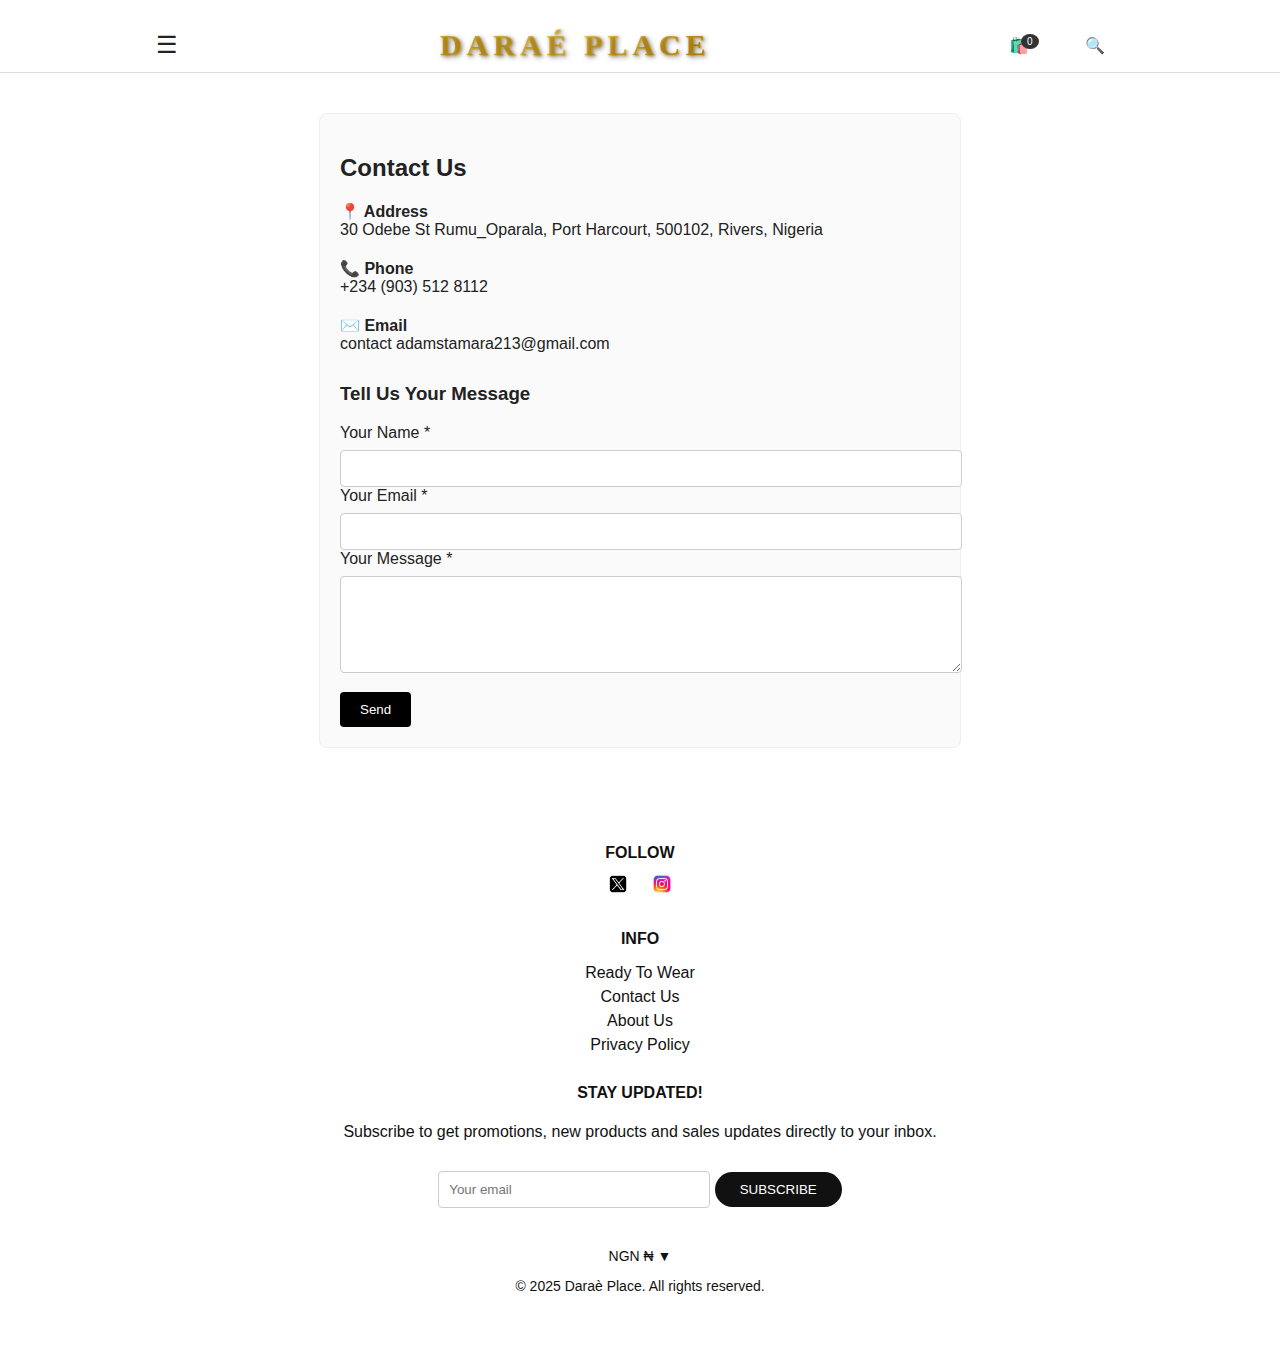
<file: contact.html>
<!DOCTYPE html>
<html lang="en">
<head>
  <meta charset="UTF-8" />
  <meta name="viewport" content="width=device-width, initial-scale=1.0"/>
  <title>Contact Us</title>
    <link rel="stylesheet" href="style.css" />
  <style>
    body {
      font-family: Arial, sans-serif;
      background: #fff;
      margin: 0;
      padding: 0;
    }
    .contact-container {
      max-width: 600px;
      margin: 40px auto;
      padding: 20px;
      border: 1px solid #eee;
      border-radius: 8px;
      background: #fafafa;
    }
    .contact-container h2 {
      font-size: 24px;
      margin-bottom: 20px;
    }
    .contact-item {
      margin-bottom: 20px;
    }
    .contact-item i {
      margin-right: 8px;
    }
    .form-section {
      margin-top: 30px;
    }
    input, textarea {
      width: 100%;
      padding: 10px;
      margin-top: 8px;
      border: 1px solid #ccc;
      border-radius: 4px;
    }
    button {
      margin-top: 15px;
      padding: 10px 20px;
      background: #000;
      color: #fff;
      border: none;
      border-radius: 4px;
      cursor: pointer;
    }
    button:hover {
      opacity: 0.9;
    }
     footer {
      background: #111;
      color: white;
      text-align: center;
      padding: 20px;
      margin-top: 40px;
    }
  </style>
</head>
<body> <header>

    <div class="menu-toggle" onclick="toggleMenu()">☰</div>

     <div class="luxury-logo">Daraé Place</div>
    <div class="icons">

      <span class="cart">🛍️<span class="count">0</span></span>

      <span class="search">🔍</span>

    </div>

  </header>

<nav id="mobileMenu">
    <a href="index.html">Home</a>
    <a href="shop.html">Shop</a>
    <a href="category.html">Category</a>
  </nav>
  </header>
<div class="contact-container">
  <h2>Contact Us</h2>
  <div class="contact-item">
      <strong>📍 Address</strong><br>
    30 Odebe St Rumu_Oparala, Port Harcourt, 500102, Rivers, Nigeria 
  </div>
  <div class="contact-item">
    <strong>📞 Phone</strong><br>
  +234 (903) 512 8112
  </div>
  <div class="contact-item">
    <strong>✉️ Email</strong><br>
    contact adamstamara213@gmail.com
  </div>

  <div class="form-section">
    <h3>Tell Us Your Message</h3>
     <form onsubmit="showSuccessMessage(event)">
      <label>Your Name *</label>
      <input type="text" required>
      <label>Your Email *</label>
      <input type="email" required>
      <label>Your Message *</label>
      <textarea rows="5" required></textarea>
      <button type="submit">Send </button>
    </form>
  </div>
</div>
<footer class="site-footer">
  <div class="footer-social">
    <p>FOLLOW </p>
    <a href="#"><img src="twitter-icon.png" alt="Twitter" /></a>
    <a href="#"><img src="instagram-icon.png" alt="Instagram" /></a>
  </div>

  <div class="footer-info">
    <h4>INFO</h4>
    <ul>
      <li><a href="all.html">Ready To Wear</a></li>
      <li><a href="contact.html">Contact Us</a></li>
      <li><a href="about.html">About Us</a></li>
    
      <li><a href="privacy.html">Privacy Policy</a></li>
    </ul>
  </div>

  <div class="footer-subscribe">
    <h4>STAY UPDATED!</h4>
    <p>Subscribe to get promotions, new products and sales updates directly to your inbox.</p>
   <form onsubmit="showThankYou(event)">
  <input type="email" placeholder="Your email" required />
  <button type="submit">SUBSCRIBE</button>
</form>
  </div>

  <div class="footer-bottom">
    <p>NGN ₦ ▼</p>
   <p>&copy; 2025 Daraè Place. All rights reserved.</p>
  </div>
</footer>

    <script >
         function toggleMenu() {
      const menu = document.getElementById("mobileMenu");
      menu.classList.toggle("show");
    }
    function showThankYou(event) {
    event.preventDefault();
    alert("Thank you for subscribing 😊💓");
    event.target.reset(); // Optional: clears the form after submit
  }
     function showSuccessMessage(event) {
    event.preventDefault(); // Prevent form from submitting/reloading page
    alert("Your message was sent successfully, we'll get back to you soon!");
    event.target.reset(); // Optional: clears the form after submit
  }
    </script>
  </footer>
</body>
</html>
</file>
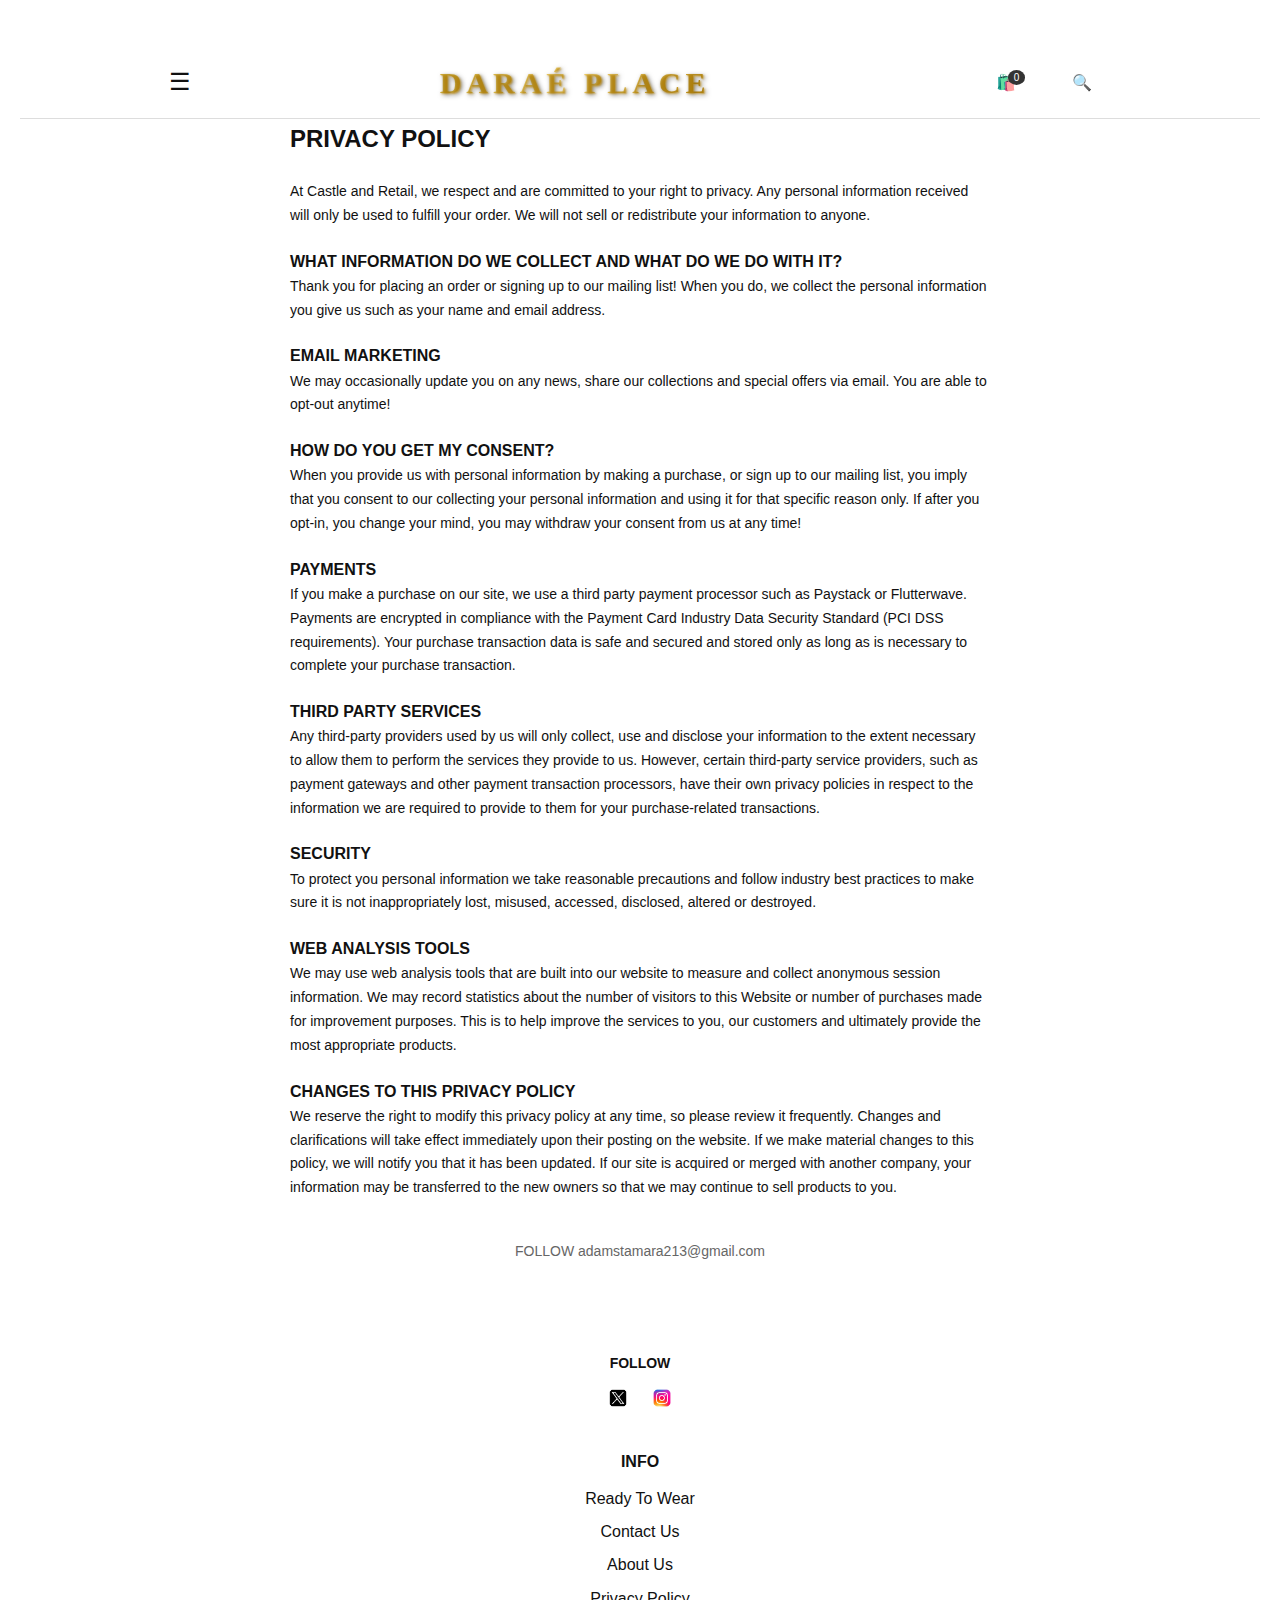
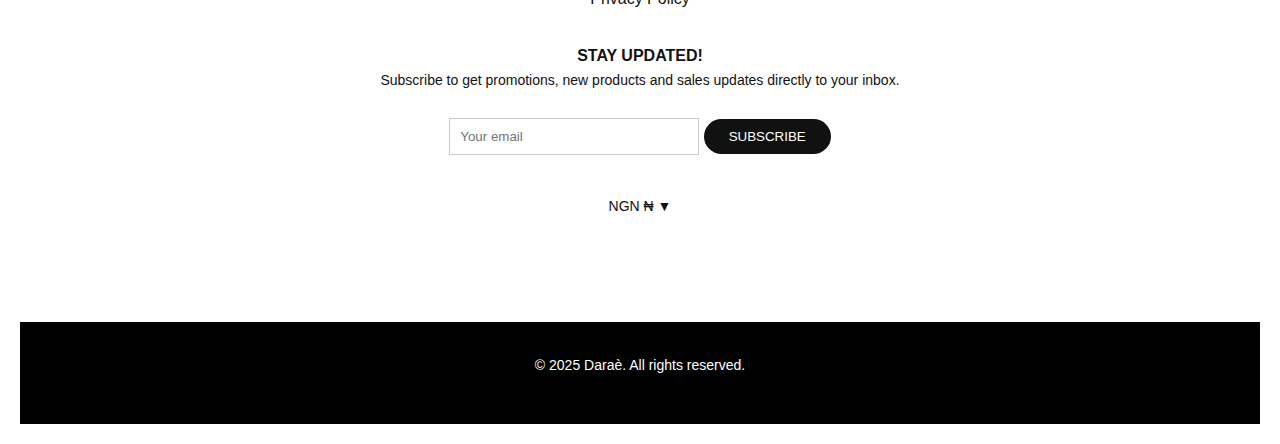
<file: privacy.html>
<!DOCTYPE html>
<html lang="en">
<head>
  <meta charset="UTF-8" />
  <meta name="viewport" content="width=device-width, initial-scale=1.0"/>
  <title>Privacy Policy</title>
    <link rel="stylesheet" href="style.css" />
  <style>
    body {
      font-family: Arial, sans-serif;
      background: #fff;
      color: #111;
      margin: 0;
      padding: 20px;
      line-height: 1.7;
    }
    .container {
      max-width: 700px;
      margin: auto;
    }
    h1 {
      font-size: 24px;
      margin-bottom: 20px;
    }
    h2 {
      font-size: 16px;
      margin-top: 20px;
      font-weight: bold;
    }
    p {
      font-size: 14px;
      margin-bottom: 15px;
    }
    .footer {
      text-align: center;
      margin-top: 40px;
      font-size: 14px;
      color: #666;
    }
     body {
      font-family: Arial, sans-serif;
    }

    .grid {
      display: grid;
      grid-template-columns: repeat(2, 1fr);
      gap: 20px;
      padding: 20px;
    }

    .card {
      text-align: center;
    }

    .card img {
      width: 100%;
      border-radius: 8px;
      cursor: pointer;
      transition: transform 0.3s ease;
    }

    .card img:hover {
      transform: scale(1.03);
    }

    .product-name, .product-price {
      font-weight: bold;
      margin-top: 10px;
    }

    #zoom-modal {
      display: none;
      position: fixed;
      top: 0; left: 0;
      width: 100%; height: 100%;
      background: rgba(0, 0, 0, 0.8);
      justify-content: center;
      align-items: center;
      z-index: 9999;
    }

    #zoomed-image {
      max-width: 90%;
      max-height: 90%;
      border-radius: 8px;
    }
       * {
      margin: 0;
      padding: 0;
      box-sizing: border-box;
    }

    body {
      font-family: Arial, sans-serif;
      background: #fff;
      overflow-x: hidden;
    }

    .hero {
      position: relative;
      width: 100%;
      height: 400px;
      background-image: url('34.jpg'); /* Replace with real image */
      background-size: cover;
      background-position: center;
      display: flex;
      align-items: center;
      justify-content: center;
    }

    .hero .btn {
      background: black;
      color: white;
      padding: 15px 40px;
      border-radius: 30px;
      font-size: 16px;
      font-weight: bold;
      text-decoration: none;
      transition: 0.3s;
    }

    .hero .btn:hover {
      background: #333;
    }

    .slideshow-container {
      width: 100%;
      
      
  </style>
</head>
<body>
     <header>

    <div class="menu-toggle" onclick="toggleMenu()">☰</div>

     <div class="luxury-logo">Daraé Place</div>
    <div class="icons">

      <span class="cart">🛍️<span class="count">0</span></span>

      <span class="search">🔍</span>

    </div>

  </header>

<nav id="mobileMenu">
    <a href="index.html">Home</a>
    <a href="shop.html">Shop</a>
    <a href="category.html">Category</a>
  </nav>
  </header>
  <div class="container">
    <h1>PRIVACY POLICY</h1>
    <p>
      At Castle and Retail, we respect and are committed to your right to privacy. Any personal
      information received will only be used to fulfill your order. We will not sell or redistribute your
      information to anyone.
    </p>

    <h2>WHAT INFORMATION DO WE COLLECT AND WHAT DO WE DO WITH IT?</h2>
    <p>
        Thank you for placing an order or signing up to our mailing list! When you do, we collect the
      personal information you give us such as your name and email address.
    </p>

    <h2>EMAIL MARKETING</h2>
    <p>
      We may occasionally update you on any news, share our collections and special offers via
      email. You are able to opt-out anytime!
    </p>

    <h2>HOW DO YOU GET MY CONSENT?</h2>
    <p>
      When you provide us with personal information by making a purchase, or sign up to our
      mailing list, you imply that you consent to our collecting your personal information and using
      it for that specific reason only. If after you opt-in, you change your mind, you may withdraw
      your consent from us at any time!
    </p>

    <h2>PAYMENTS</h2>
    <p>
      If you make a purchase on our site, we use a third party payment processor such as Paystack
      or Flutterwave. Payments are encrypted in compliance with the Payment Card Industry Data
      Security Standard (PCI DSS requirements). Your purchase transaction data is safe and
      secured and stored only as long as is necessary to complete your purchase transaction.
    </p>

    <h2>THIRD PARTY SERVICES</h2>
    <p>
        Any third-party providers used by us will only collect, use and disclose your information to the
      extent necessary to allow them to perform the services they provide to us. However, certain
      third-party service providers, such as payment gateways and other payment transaction
      processors, have their own privacy policies in respect to the information we are required to
      provide to them for your purchase-related transactions.
    </p>

    <h2>SECURITY</h2>
    <p>
      To protect you personal information we take reasonable precautions and follow industry best
      practices to make sure it is not inappropriately lost, misused, accessed, disclosed, altered or
      destroyed.
    </p>

    <h2>WEB ANALYSIS TOOLS</h2>
    <p>
      We may use web analysis tools that are built into our website to measure and collect
      anonymous session information. We may record statistics about the number of visitors to
      this Website or number of purchases made for improvement purposes. This is to help
      improve the services to you, our customers and ultimately provide the most appropriate
      products.
    </p>

    <h2>CHANGES TO THIS PRIVACY POLICY</h2>
    <p>
        We reserve the right to modify this privacy policy at any time, so please review it frequently.
      Changes and clarifications will take effect immediately upon their posting on the website. If
      we make material changes to this policy, we will notify you that it has been updated. If our
      site is acquired or merged with another company, your information may be transferred to the
      new owners so that we may continue to sell products to you.
    </p>

    <div class="footer">
      FOLLOW adamstamara213@gmail.com
    </div>
  </div>
  
      
<footer class="site-footer">
  <div class="footer-social">
    <p>FOLLOW </p>
    <a href="#"><img src="twitter-icon.png" alt="Twitter" /></a>
    <a href="#"><img src="instagram-icon.png" alt="Instagram" /></a>
  </div>

  <div class="footer-info">
    <h4>INFO</h4>
    <ul>
      <li><a href="#">Ready To Wear</a></li>
      <li><a href="contact.html">Contact Us</a></li>
      <li><a href="about.html">About Us</a></li>
    
      <li><a href="privacy.html">Privacy Policy</a></li>
    </ul>
  </div>

  <div class="footer-subscribe">
    <h4>STAY UPDATED!</h4>
    <p>Subscribe to get promotions, new products and sales updates directly to your inbox.</p>
   <form onsubmit="showThankYou(event)">
  <input type="email" placeholder="Your email" required />
  <button type="submit">SUBSCRIBE</button>
</form>
  </div>

  <div class="footer-bottom">
    <p>NGN ₦ ▼</p>

  </div>
</footer>
  </footer>
  
  <footer>
    <p>&copy; 2025 Daraè. All rights reserved.</p>
  </footer>
   <script>
        function toggleMenu() {
      const menu = document.getElementById("mobileMenu");
      menu.classList.toggle("show");
    }
    function showThankYou(event) {
    event.preventDefault();
    alert("Thank you for subscribing 😊💓");
    event.target.reset(); // Optional: clears the form after submit
  }
   </script>
</body>
  </html>
</file>
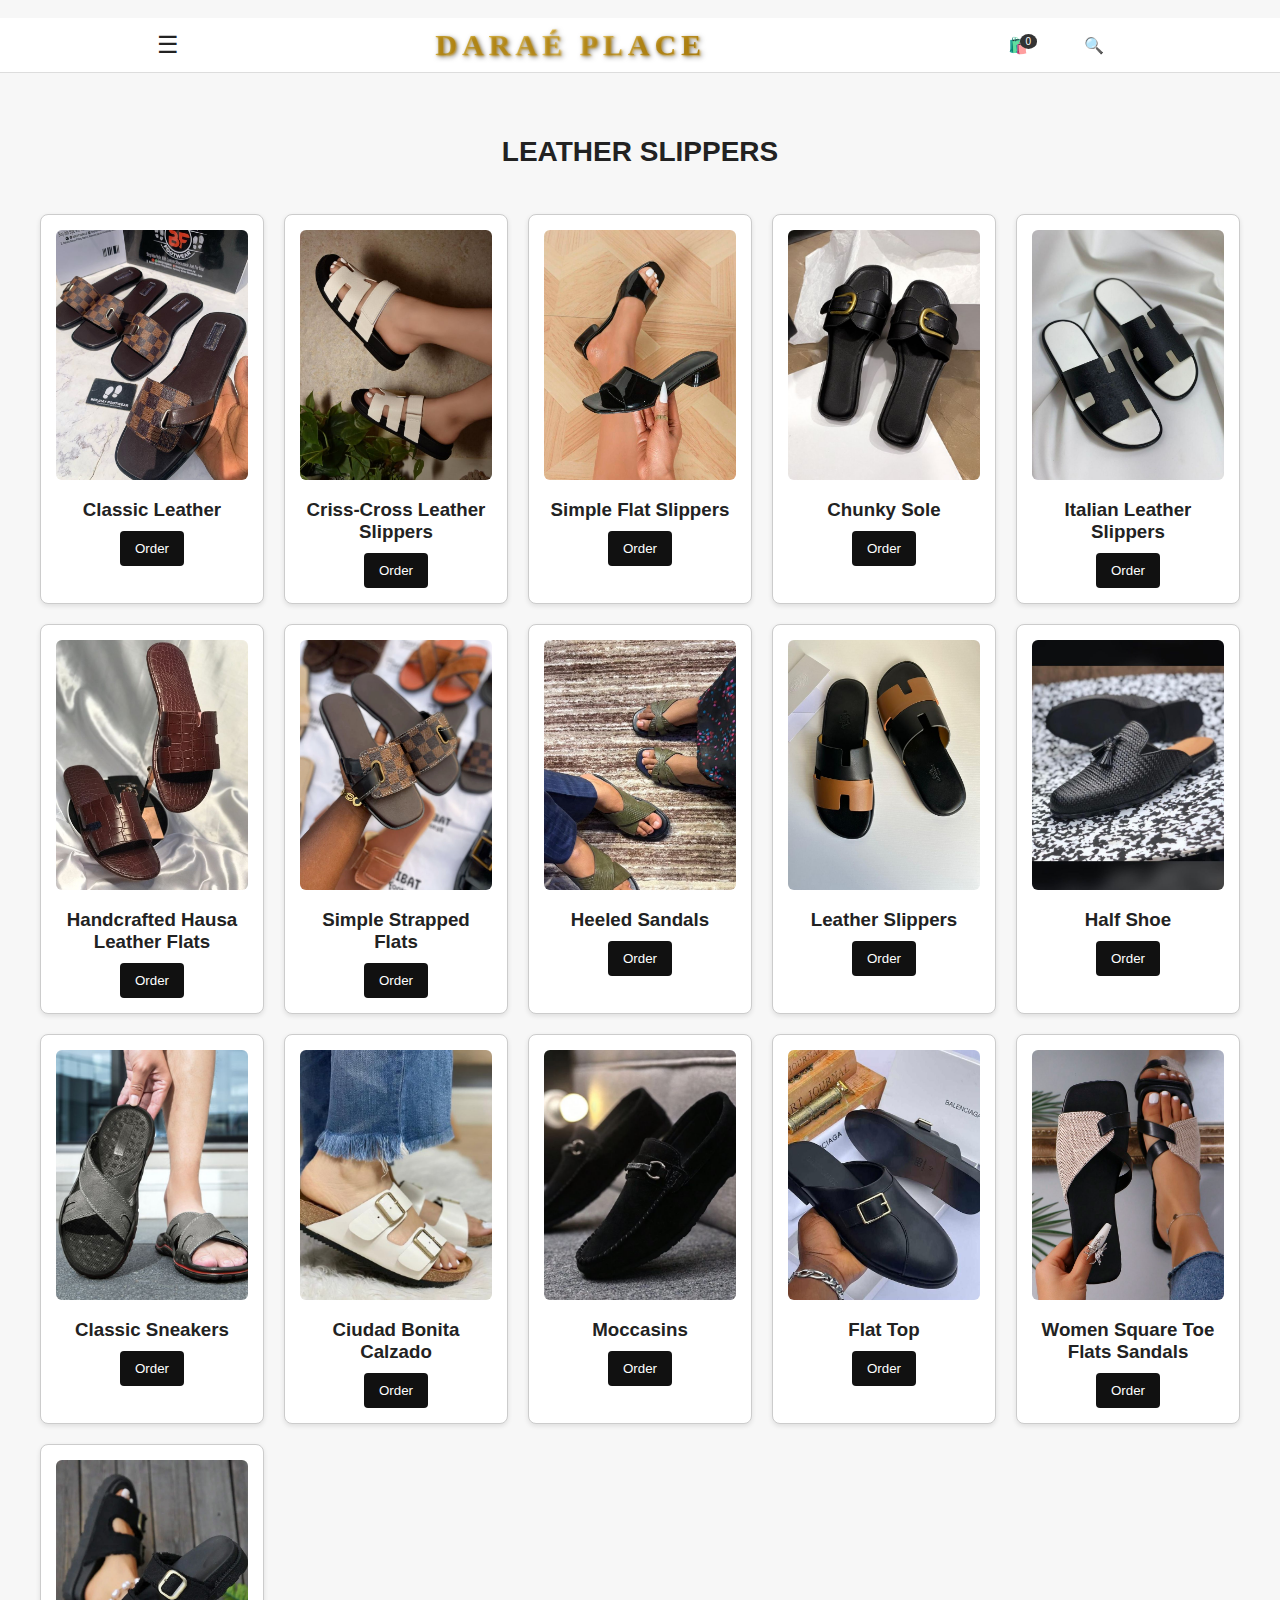
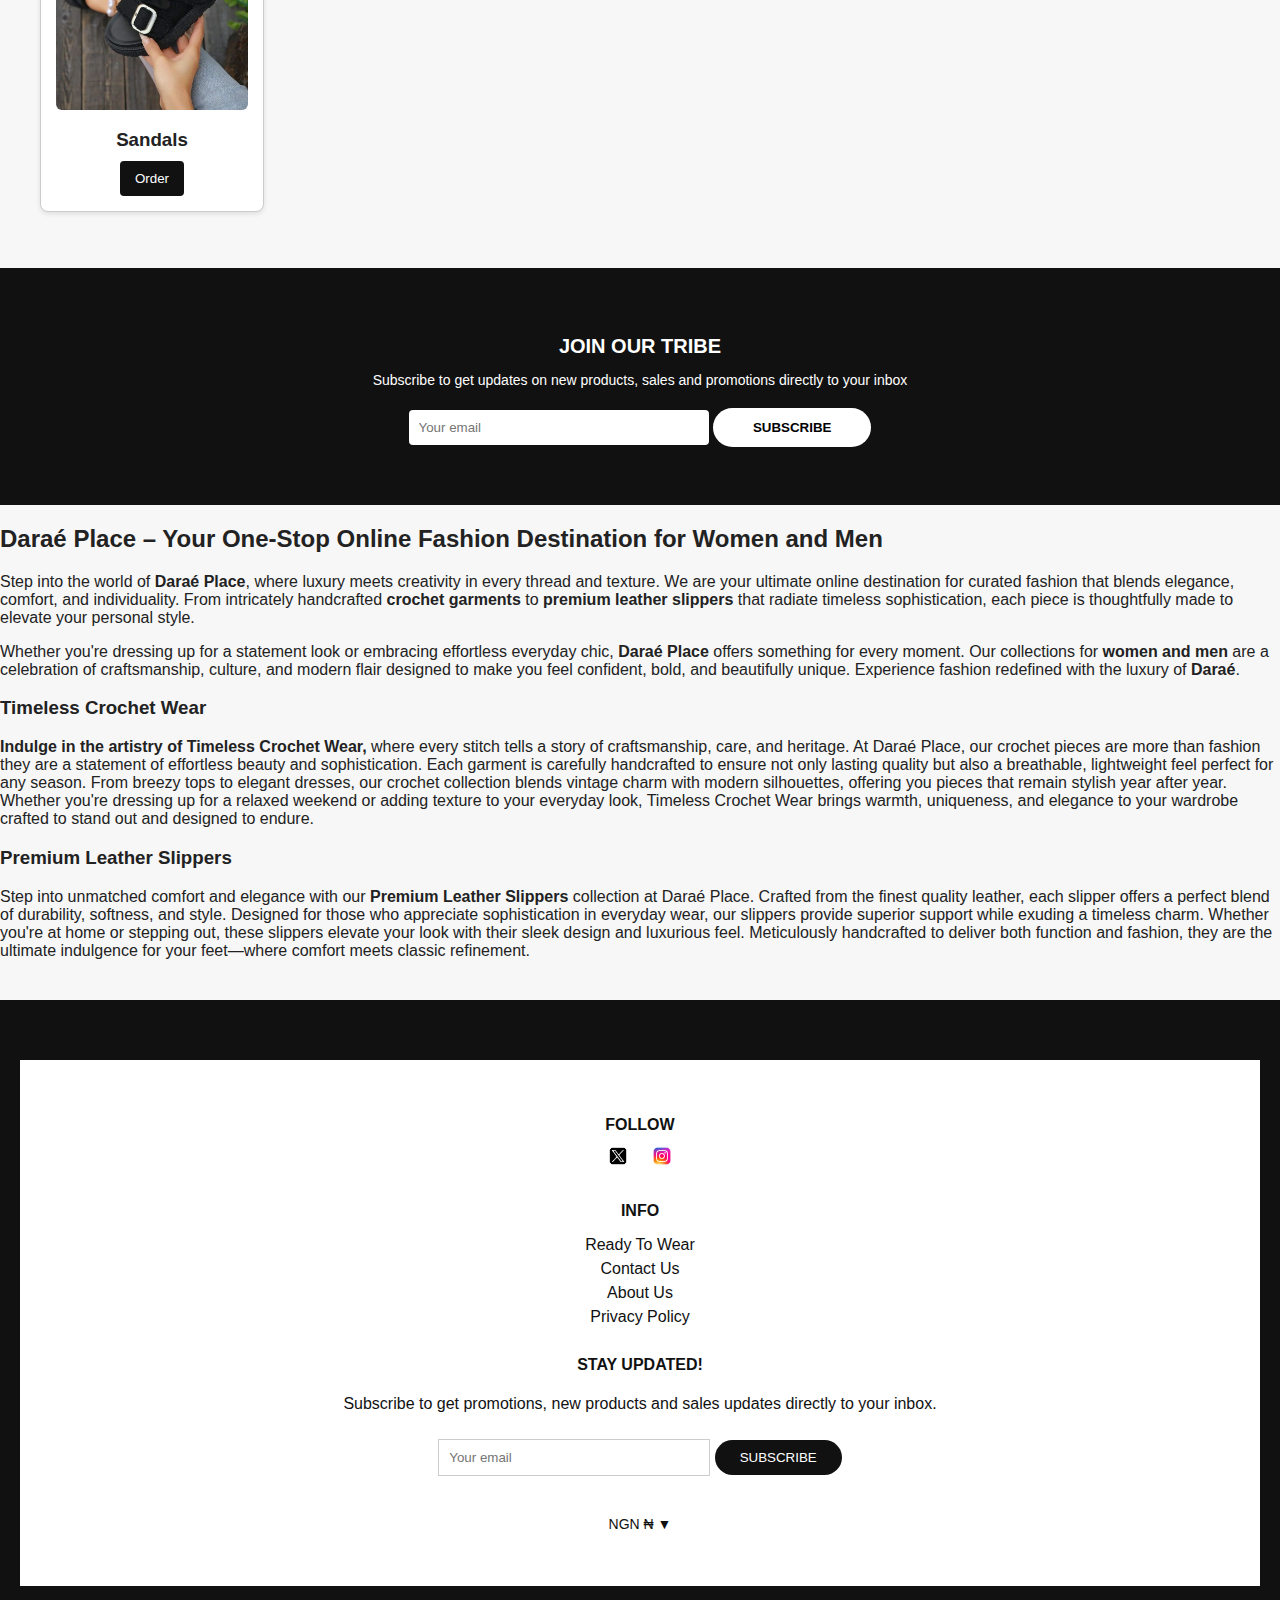
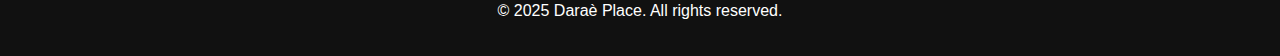
<file: shop.html>
<!DOCTYPE html>
<html lang="en">
<head>
  <meta charset="UTF-8" />
  <meta name="viewport" content="width=device-width, initial-scale=1.0"/>
  <title>Shop - Daraè</title>
  <link rel="stylesheet" href="style.css" />
  <style>
    body {
      margin: 0;
      font-family: Arial, sans-serif;
      background: #f7f7f7;
    }

    .header {
      background: #111;
      color: white;
      padding: 20px;
      display: flex;
      justify-content: space-between;
      align-items: center;
    }

    .header .logo {
      font-size: 24px;
      font-weight: bold;
    }

    nav ul {
      list-style: none;
      display: flex;
      gap: 20px;
      margin: 0;
      padding: 0;
    }

    nav ul li a {
      color: white;
      text-decoration: none;
      font-size: 16px;
    }

    .products-section {
      padding: 40px 20px;
      text-align: center;
    }

    .products-section h2 {
      margin-bottom: 30px;
      font-size: 28px;
    }

    .product-grid {
    display: grid;
      grid-template-columns: repeat(auto-fit, minmax(220px, 1fr));
      gap: 20px;
      max-width: 1200px;
      margin: auto;
    }

    .product {
      background: white;
      padding: 15px;
      border-radius: 8px;
      box-shadow: 0 2px 5px rgba(0,0,0,0.1);
      text-align: center;
    }

    .product img {
      width: 100%;
      height: 250px;
      object-fit: cover;
      border-radius: 6px;
    }

    .product h3 {
      margin: 15px 0 10px;
    }

    .product p {
      color: #444;
      font-weight: bold;
      margin-bottom: 10px;
    }

    .product button {
      background: #111;
      color: white;
      padding: 10px 15px;
      border: none;
      cursor: pointer;
      border-radius: 4px;
    }

    footer {
      background: #111;
      color: white;
      text-align: center;
      padding: 20px;
      margin-top: 40px;
    }
    
  </style>
</head>
<body>

   <header>

    <div class="menu-toggle" onclick="toggleMenu()">☰</div>

   <div class="luxury-logo">Daraé Place</div>
    <div class="icons">

      <span class="cart">🛍️<span class="count">0</span></span>

      <span class="search">🔍</span>

    </div>

  </header>

<nav id="mobileMenu">
    <a href="index.html">Home</a>
    <a href="shop.html">Shop</a>
    <a href="category.html">Category</a>
  </nav>
  </header>

  <section class="products-section">
    <h2>LEATHER SLIPPERS</h2>
    <div class="product-grid">
      <div class="product">
        <img src="shoe1.jpg" alt="Bag">
        <h3>Classic Leather</h3>
       
     <button id="order-btn">Order</button>
      </div>

      <div class="product">
        <img src="shoe2.jpg" alt="Shoes">
        <h3>Criss-Cross Leather Slippers</h3>
      
       <button id="order-btn">Order</button>
        </div>
      <div class="product">
        <img src="shoe3.jpg" alt="Bag">
        <h3>Simple Flat Slippers</h3>
        
       <button id="order-btn">Order</button>
      </div>

      <div class="product">
        <img src="shoe4.jpg" alt="Shoes">
        <h3>Chunky Sole</h3>
    
       <button id="order-btn">Order</button>
      </div>
      
      <div class="product">
        <img src="shoe5.jpg" alt="Shoes">
        <h3>Italian Leather Slippers</h3>
        
       <button id="order-btn">Order</button>
      </div>
      
      <div class="product">
        <img src="shoe6.jpg" alt="Shoes">
        <h3>Handcrafted Hausa Leather Flats</h3>
        
       <button id="order-btn">Order</button>
      </div>    
      
      <div class="product">
        <img src="shoe7.jpg" alt="Shoes">
        <h3>Simple Strapped Flats</h3>
       
       <button id="order-btn">Order</button>
      </div>
      
      <div class="product">
        <img src="shoe8.jpg" alt="Shoes">
        <h3>Heeled Sandals</h3>
       
       <button id="order-btn">Order</button>
      </div>
      
      <div class="product">
        <img src="shoe9.jpg" alt="Shoes">
        <h3>Leather Slippers</h3>
        
       <button id="order-btn">Order</button>
      </div>
      
      <div class="product">
        <img src="shoe10.jpg" alt="Shoes">
        <h3>Half Shoe</h3>
        
       <button id="order-btn">Order</button>
      </div>
      
      <div class="product">
        <img src="shoe11.jpg" alt="Shoes">
        <h3>Classic Sneakers</h3>
       
       <button id="order-btn">Order</button>
      </div>
      
      <div class="product">
        <img src="shoe12.jpg" alt="Shoes">
        <h3>Ciudad Bonita Calzado </h3>
        
       <button id="order-btn">Order</button>
      </div>
      
      <div class="product">
        <img src="shoe13.jpg" alt="Shoes">
        <h3>Moccasins</h3>
       
       <button id="order-btn">Order</button>
      </div>
      
      <div class="product">
        <img src="shoe14.jpg" alt="Shoes">
        <h3>Flat Top</h3>
       
       <button id="order-btn">Order</button>
      </div>
      
      <div class="product">
        <img src="shoe15.jpg" alt="Shoes">
        <h3>Women Square Toe Flats Sandals</h3>
       
       <button id="order-btn">Order</button>
      </div>
      
      <div class="product">
        <img src="shoe16.jpg" alt="Shoes">
        <h3>Sandals</h3>
       
       <button id="order-btn">Order</button>
      </div>
      
    
    </div>         
  </section>

<!-- Newsletter Section -->
<section class="newsletter">
  <h2>JOIN OUR TRIBE</h2>
  <p>Subscribe to get updates on new products, sales and promotions directly to your inbox</p>
  <form onsubmit="showThankYou(event)">
  <input type="email" placeholder="Your email" required />
  <button type="submit">SUBSCRIBE</button>
</form>
</section>

<!-- Description Section -->
<section class="about">
  <h2><strong>Daraé Place – Your One-Stop Online Fashion Destination for Women and Men</strong></h2>
  <p>
    Step into the world of <strong>Daraé Place</strong>, where luxury meets creativity in every thread and texture. 
    We are your ultimate online destination for curated fashion that blends elegance, comfort, and individuality. 
    From intricately handcrafted <strong>crochet garments</strong> to <strong>premium leather slippers</strong> 
    that radiate timeless sophistication, each piece is thoughtfully made to elevate your personal style.
  </p>
  <p>
    Whether you're dressing up for a statement look or embracing effortless everyday chic, 
    <strong>Daraé Place</strong> offers something for every moment. Our collections for 
    <strong>women and men</strong> are a celebration of craftsmanship, culture, and modern flair 
    designed to make you feel confident, bold, and beautifully unique. Experience fashion redefined with the luxury of <strong>Daraé</strong>.
  </p>
</section>

  <h3>Timeless Crochet Wear</h3>
<section class="timeless-crochet">

  <p>
   <strong>Indulge in the artistry of Timeless Crochet Wear, </strong>where every stitch tells a story of craftsmanship, care, and heritage. At Daraé Place, our crochet pieces are more than fashion they are a statement of effortless beauty and sophistication. Each garment is carefully handcrafted to ensure not only lasting quality but also a breathable, lightweight feel perfect for any season. From breezy tops to elegant dresses, our crochet collection blends vintage charm with modern silhouettes, offering you pieces that remain stylish year after year. Whether you're dressing up for a relaxed weekend or adding texture to your everyday look, Timeless Crochet Wear brings warmth, uniqueness, and elegance to your wardrobe crafted to stand out and designed to endure.
  </p>
</section>

<section class="leather-slippers">
  <h3><strong>Premium Leather Slippers</strong></h3>
  <p>
    Step into unmatched comfort and elegance with our <strong>Premium Leather Slippers</strong> collection at Daraé Place. Crafted from the finest quality leather, each slipper offers a perfect blend of durability, softness, and style. Designed for those who appreciate sophistication in everyday wear, our slippers provide superior support while exuding a timeless charm. Whether you're at home or stepping out, these slippers elevate your look with their sleek design and luxurious feel. Meticulously handcrafted to deliver both function and fashion, they are the ultimate indulgence for your feet—where comfort meets classic refinement.
  </p>
</section>

  <footer>
      
<footer class="site-footer">
  <div class="footer-social">
    <p>FOLLOW </p>
    <a href="#"><img src="twitter-icon.png" alt="Twitter" /></a>
    <a href="#"><img src="instagram-icon.png" alt="Instagram" /></a>
  </div>

  <div class="footer-info">
    <h4>INFO</h4>
    <ul>
      <li><a href="all.html">Ready To Wear</a></li>
      <li><a href="contact.html">Contact Us</a></li>
      <li><a href="about.html">About Us</a></li>
    
      <li><a href="privacy.html">Privacy Policy</a></li>
    </ul>
  </div>

  <div class="footer-subscribe">
    <h4>STAY UPDATED!</h4>
    <p>Subscribe to get promotions, new products and sales updates directly to your inbox.</p>
  <form onsubmit="showThankYou(event)">
  <input type="email" placeholder="Your email" required />
  <button type="submit">SUBSCRIBE</button>
</form>
  </div>

  <div class="footer-bottom">
    <p>NGN ₦ ▼</p>
   
  </div>
</footer>

    <p>&copy; 2025 Daraè Place. All rights reserved.</p>
  </footer>


  <script>
    function addToCart(name, price) {
      let cart = JSON.parse(localStorage.getItem("cart")) || [];
      cart.push({ name, price });
      localStorage.setItem("cart", JSON.stringify(cart));
      alert(name + " has been added to your cart.");
    }
    document.addEventListener("DOMContentLoaded", () => {
      const orderBtn = document.getElementById('order-btn');
      orderBtn.addEventListener('click', () => {
      const cart = JSON.parse(localStorage.getItem('cart')) || [];
        if (cart.length === 0) {
          alert('Your cart is empty!');
          return;
        }
        const orderDetails = cart.map(item => `item.name - ₦{item.price.toFixed(2)}`).join(', ');
        const message = `Hello Daraé place, I will like to place an order`;
        const phone = "2349035128112";
        const encodedMsg = encodeURIComponent(message);
        window.location.href = `https://wa.me/2349035128112?text=${encodedMsg}`;
      });
    });
     function toggleMenu() {
      const menu = document.getElementById("mobileMenu");
      menu.classList.toggle("show");
    }
    function toggleZoom(img) {
      const modal = document.getElementById('zoom-modal');
      const zoomImg = document.getElementById('zoomed-image');
      zoomImg.src = img.src;
      modal.style.display = 'flex';
    }
    function showThankYou(event) {
    event.preventDefault();
    alert("Thank you for subscribing 😊💓");
    event.target.reset(); // Optional: clears the form after submit
  }
  
  </script>

</body>
  </html>
</file>
<file: style.css>
body {
  margin: 0;
  font-family: 'Segoe UI', sans-serif;
  background: #fff;
  color: #222;
}

.header {
  display: flex;
  justify-content: space-between;
  align-items: center;
  background: #000;
  color: #fff;
  padding: 1rem 2rem;
}

.logo {
  font-size: 1.5rem;
  font-weight: bold;
}

nav ul {
  list-style: none;
  display: flex;
  gap: 1.5rem;
}

nav ul li a {
  text-decoration: none;
  color: #fff;
  font-weight: 500;
}

.hero {
  background: url('images/hero.jpg') center/cover no-repeat;
  height: 70vh;
  display: flex;
  align-items: center;
  justify-content: center;
  text-align: center;
}

.hero-text {
  background: rgba(0, 0, 0, 0.6);
  color: #fff;
  padding: 2rem;
  border-radius: 2px;
}

.hero .btn {
  background: #fff;
  color: #000;
  padding: 0.75rem 1.5rem;
  text-decoration: none;
  border-radius: 5px;
  font-weight: bold;
  margin-top: 1rem;
  display: inline-block;
}

.ero {
  display: flex;
  align-items: center;
  justify-content: center;
  text-align: center;
}

.ero-text {
  background: rgba(0, 0, 0, 0.6);
  color: #fff;
  padding: 2rem;
  border-radius: 2px;
}

.ero .btn {
  background: #fff;
  color: #000;
  padding: 0.75rem 1.5rem;
  text-decoration: none;
  border-radius: 5px;
  font-weight: bold;
  margin-top: 1rem;
  display: inline-block;
}
.categories {
  padding: 3rem 2rem;
  text-align: center;
}

.grid {
  display: flex;
  justify-content: center;
  gap: 2rem;
  flex-wrap: wrap;
  margin-top: 2rem;
}

.card {
  width: 200px;
  border: 1px solid #ccc;
  border-radius: 8px;
  overflow: hidden;
}

.card img {
  width: 100%;
  height: auto;
}

.card h3 {
  margin: 0;
  padding: 1rem;
  background: #f4f4f4;
}

footer {
  text-align: center;
  padding: 2rem;
  background: #000;
  color: #fff;
  margin-top: 3rem;
}
.products-section {
  padding: 2rem;
  text-align: center;
}

.product-grid {
  display: grid;
  grid-template-columns: repeat(auto-fit, minmax(220px, 1fr));
  gap: 1.5rem;
  padding: 1rem;
}

.product {
  border: 1px solid #ccc;
  border-radius: 8px;
  padding: 1rem;
  background: #fff;
}

.product img {
  width: 100%;
  height: 200px;
  object-fit: cover;
}

.product h3 {
  margin: 0.5rem 0;
}

.product button {
  padding: 0.5rem 1rem;
  background: #000;
  color: #fff;
  border: none;
  cursor: pointer;
}
.header {
  display: flex;
  align-items: center;
  justify-content: space-between;
  padding: 15px 20px;
  background: #111;
  color: white;
  position: relative;
}

.menu-icon {
  font-size: 24px;
  cursor: pointer;
  display: none;
}

nav ul {
  list-style: none;
  display: flex;
  gap: 20px;
}

nav ul li a {
  color: white;
  text-decoration: none;
}
.zoomed {
  transform: scale(2);
  transition: transform 0.3s ease;
  z-index: 10;
  position: relative;
}
.zoomed {
  transform: scale(2);
  transition: transform 0.3s ease;
  z-index: 10;
  position: relative;
}

.view-more-btn {
  display: inline-block;
  margin-top: 10px;
  padding: 8px 16px;
  background-color: #111;
  color: #fff;
  text-decoration: none;
  border-radius: 4px;
}

.view-more-btn:hover {
  background-color: #444;
}

.price {
  margin-top: 5px;
  font-weight: bold;
  font-size: 16px;
  color: #333;
}

.image-row img {
  width: 100%;
  max-width: 400px;
  height: auto;
  object-fit: cover;
  border-radius: 5px;
  margin-bottom: 8px;
}
body {
  margin: 0;
  padding: 0;
  font-family: Arial, sans-serif;
}

.shop-banner {
  position: relative;
  width: 100%;
  max-height: 240px;
  overflow: hidden;
}

.banner-img {
  width: 100%;
  display: block;
  object-fit: cover;
}

.shop-btn {
  position: absolute;
  top: 50%;
  left: 50%;
  transform: translate(-50%, -50%);
  background: black;
  color: white;
  padding: 15px 30px;
  border-radius: 30px;
  text-decoration: none;
  font-weight: bold;
  letter-spacing: 2px;
}
.category-description {
  text-align: center;
  padding: 40px 20px;
  color: #333;
}

.category-description h2 {
  font-size: 22px;
  font-weight: bold;
  letter-spacing: 2px;
}

.category-description p {
  font-size: 15px;
  font-style: italic;
  max-width: 600px;
  margin: 10px auto 0;
  line-height: 1.5;
}
.newsletter {
  background: #111;
  color: white;
  padding: 50px 20px;
  text-align: center;
}

.newsletter h2 {
  font-size: 20px;
  margin-bottom: 10px;
}

.newsletter p {
  font-size: 14px;
  margin-bottom: 20px;
}

.newsletter input[type="email"] {
  padding: 10px;
  width: 280px;
  max-width: 90%;
  border: none;
  border-radius: 4px;
  margin-bottom: 10px;
}

.newsletter button {
  padding: 12px 40px;
  background: white;
  color: black;
  font-weight: bold;
  border: none;
  border-radius: 30px;
  cursor: pointer;
}

.fashion-info {
  background: white;
  color: #111;
  padding: 50px 20px;
  max-width: 800px;
  margin: auto;
  line-height: 1.8;
}

.fashion-info h2 {
  font-size: 22px;
  font-weight: bold;
  margin-bottom: 20px;
}

.fashion-info h3 {
  margin-top: 30px;
  font-size: 18px;
  font-weight: bold;
}

.fashion-info a {
  color: blue;
  text-decoration: underline;
}

.site-footer {
  background: #fff;
  padding: 40px 20px;
  color: #111;
  text-align: center;
  font-family: Arial, sans-serif;
}

.site-footer a {
  color: #111;
  text-decoration: none;
}

.footer-social p {
  margin-bottom: 10px;
  font-weight: bold;
}

.footer-social a img {
  width: 24px;
  margin: 0 8px;
}

.footer-info {
  margin-top: 30px;
}

.footer-info h4 {
  margin-bottom: 10px;
}

.footer-info ul {
  list-style: none;
  padding: 0;
}

.footer-info li {
  margin: 6px 0;
}

.footer-subscribe {
  margin-top: 30px;
}

.footer-subscribe input {
  padding: 10px;
  width: 250px;
  max-width: 80%;
  margin: 10px 0;
  border: 1px solid #ccc;
}

.footer-subscribe button {
  padding: 10px 25px;
  background: #111;
  color: white;
  border: none;
  border-radius: 25px;
  cursor: pointer;
}

.footer-bottom {
  margin-top: 30px;
  font-size: 14px;
}
body {
      margin: 0;
      font-family: Arial, sans-serif;
    }

    header {
      display: flex;
      justify-content: space-between;
      align-items: center;
      padding: 10px 16px;
      background: #fff;
      border-bottom: 1px solid #ddd;
      position: relative;
    }

    .menu-toggle {
      font-size: 24px;
      cursor: pointer;
    }

    .logo {
      font-weight: bold;
      font-size: 20px;
      text-align: center;
      line-height: 1;
      flex: 1;
    }

    .logo small {
      font-size: 12px;
      font-weight: normal;
      display: block;
    }

    .icons {
      display: flex;
      gap: 10px;
      align-items: center;
    }

    .count {
      background: #333;
      color: #fff;
      border-radius: 50%;
      padding: 2px 6px;
      font-size: 10px;
      margin-left: -8px;
      vertical-align: top;
    }

    #mobileMenu {
      display: none;
      flex-direction: column;
      background: #f8f8f8;
      position: absolute;
      top: 60px;
      left: 0;
      width: 100%;
      padding: 10px 20px;
      box-shadow: 0 4px 6px rgba(0,0,0,0.1);
      z-index: 10;
    }

    #mobileMenu.show {
      display: flex;
    }

    #mobileMenu a {
      padding: 10px 0;
      text-decoration: none;
      color: #000;
      font-weight: bold;
    }
    fancy-logo {
      font-size: 400px;
      font-family: 'Segoe UI', Tahoma, Geneva, Verdana, sans-serif;
      color: gold;
      font-weight: bold;
      text-shadow: 2px 2px 5px rgba(0,0,0,0.3);
      user-select: none; /* prevents accidental text selection */
    }
      .luxury-logo {
      font-family: 'Georgia', serif;
      font-size: 30px;
      font-weight: 900;
      background: linear-gradient(135deg, #d4af37, #f9d976, #b8860b);
      -webkit-background-clip: text;
      -webkit-text-fill-color: transparent;
      letter-spacing: 5px;
      text-transform: uppercase;
      text-shadow:
        1px 1px 2px rgba(184, 134, 11, 0.8),
        2px 2px 5px rgba(0, 0, 0, 0.5);
      position: relative;
      user-select: none;
    }

    /* subtle shining animation */
    .luxury-logo::before {
      content: '';
      position: absolute;
      top: 0; left: -75%;
      width: 50%;
      height: 100%;
      background: linear-gradient(120deg, rgba(255,255,255,0.3), rgba(255,255,255,0.1), rgba(255,255,255,0));
      transform: skewX(-25deg);
      animation: shine 3s infinite;
      pointer-events: none;
      border-radius: 8px;
    }

    @keyframes shine {
      0% {
        left: -75%;
      }
      100% {
        left: 125%;
      }
    }
</file>
